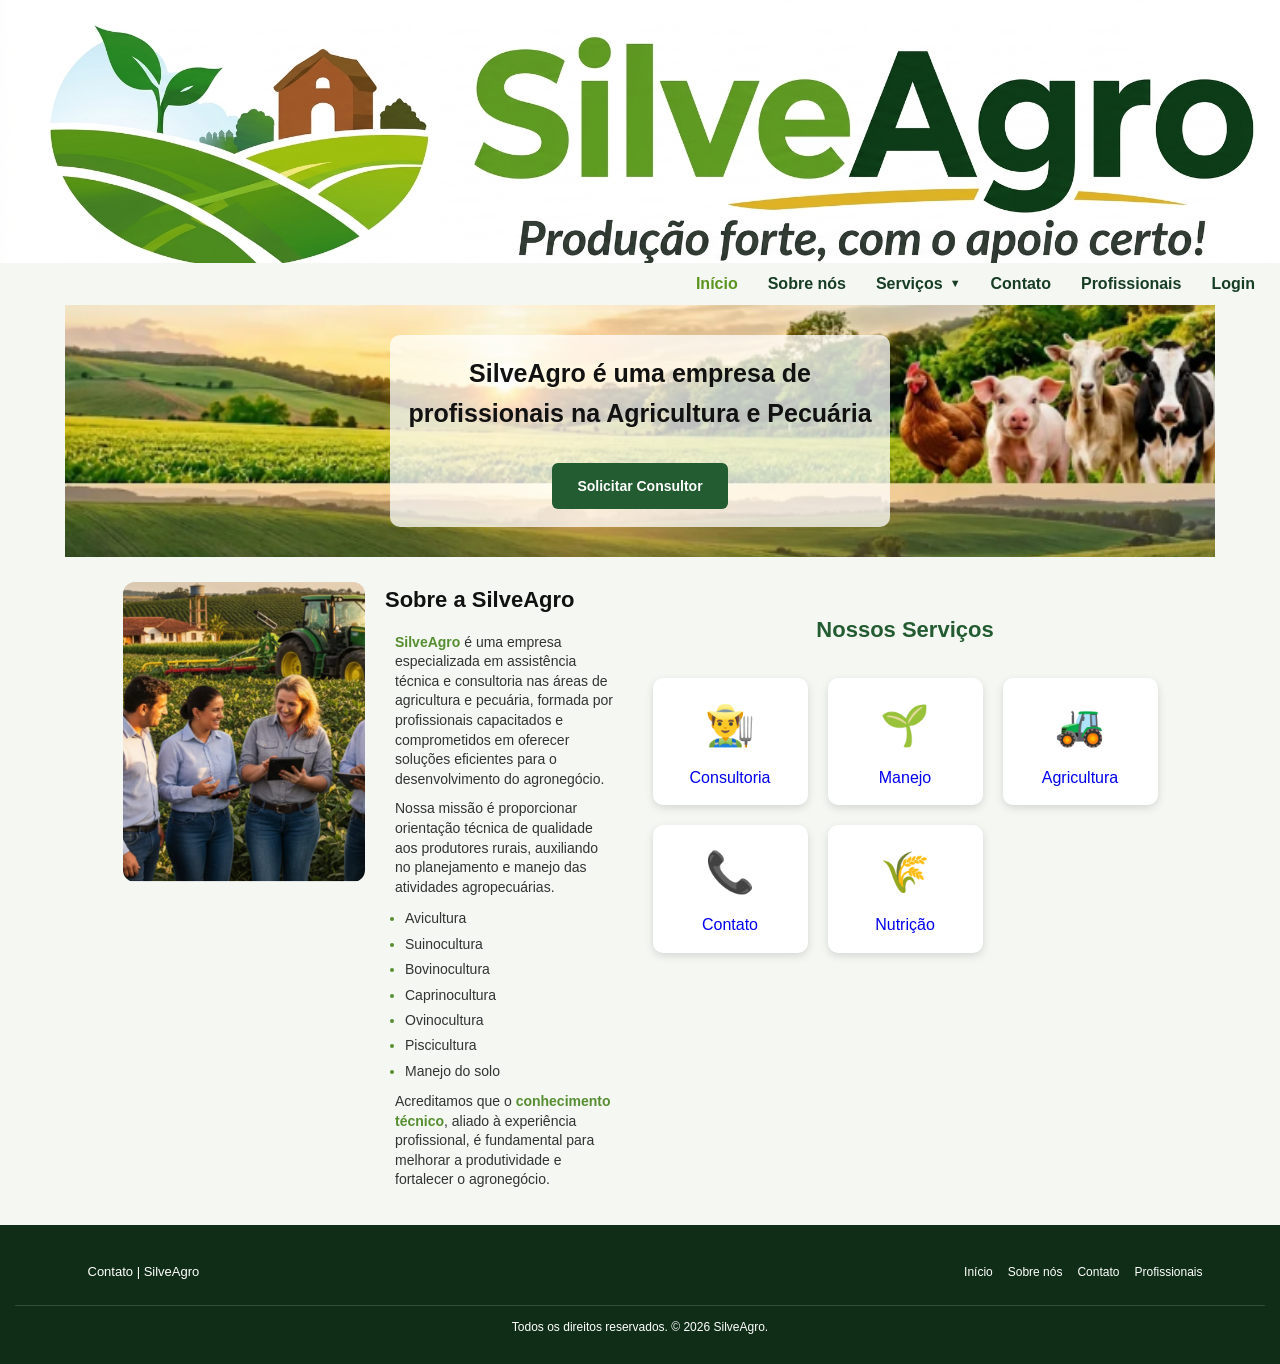
<file: manejo.html/index.html>
<!DOCTYPE html>
<html lang="pt-BR">

<head>
    <meta charset="UTF-8">

    <title>SilveAgro</title>

    <meta name="viewport" content="width=device-width, initial-scale=1.0">

    <!-- Arquivo responsável pelo visual do site -->
    <link rel="stylesheet" href="../css/style.css">
    <link rel="icon" type="image/png" href="../img/serlogo.png">
</head>

<body>

    <!-- =====================================
         CABEÇALHO: LOGO E MENU
    ====================================== -->
    <header class="cabecalho">

        <div class="container">

            <!-- Logo da empresa -->
            <div class="logo">
                <img src="../img/logo.jpg" alt="Logo da SilveAgro">
            </div>

            <!-- Menu de navegação -->
            <nav class="menu">

                <a href="index.html" class="ativo">Início</a>

                <a href="sobre.html">Sobre nós</a>

                <!-- Menu suspenso de serviços -->
                <details class="dropdown">

                    <summary>
                        Serviços
                        <span class="seta">▼</span>
                    </summary>

                    <div class="opcoes">
                        <a href="agricultura.html">Agricultura</a>
                        <a href="pecuaria.html">Pecuária</a>
                    </div>

                </details>

                <a href="contato.html">Contato</a>

                <a href="profissionais.html">Profissionais</a>
                
                <a href="login.html">Login</a>

            </nav>

        </div>

    </header>


    <!-- =====================================
         CONTEÚDO PRINCIPAL
    ====================================== -->
    <main>

        <!-- BANNER PRINCIPAL -->
        <section class="banner">

            <div class="texto-banner">

                <h1>
                    SilveAgro é uma empresa de profissionais
                    na Agricultura e Pecuária
                </h1>

                <a href="contato.html" class="botao">
                    Solicitar Consultor
                </a>

            </div>

        </section>


        <!-- APRESENTAÇÃO E SERVIÇOS -->
        <section class="conteudo">

            <!-- APRESENTAÇÃO DA EMPRESA -->
            <section class="sobre">

                
                <div class="imagem-sobre">
                    <img src="../img/equipeagro.png" alt="Equipe de profissionais da SilveAgro">
                </div>


                <div class="texto-sobre">

                    <h2>Sobre a SilveAgro</h2>

                    <p>
                        <strong>SilveAgro</strong> é uma empresa
                        especializada em assistência técnica e
                        consultoria nas áreas de agricultura e pecuária,
                        formada por profissionais capacitados e
                        comprometidos em oferecer soluções eficientes
                        para o desenvolvimento do agronegócio.
                    </p>

                    <p>
                        Nossa missão é proporcionar orientação técnica
                        de qualidade aos produtores rurais, auxiliando
                        no planejamento e manejo das atividades
                        agropecuárias.
                    </p>

                    <ul>
                        <li>Avicultura</li>
                        <li>Suinocultura</li>
                        <li>Bovinocultura</li>
                        <li>Caprinocultura</li>
                        <li>Ovinocultura</li>
                        <li>Piscicultura</li>
                        <li>Manejo do solo</li>
                    </ul>

                    <p>
                        Acreditamos que o <strong>conhecimento técnico</strong>,
                        aliado à experiência profissional, é fundamental
                        para melhorar a produtividade e fortalecer o
                        agronegócio.
                    </p>

                </div>

            </section>


            <section class="servicos">
                <h2>Nossos Serviços</h2>

                <div class="lista-servicos">

                    <article class="card-servico">
                        <span class="icone-servico">👨‍🌾</span>
                    <a href="consultoria.html">Consultoria</a>
                    </article>

                    <article class="card-servico">
                        <span class="icone-servico">🌱</span>
                        <a href="manejo.html">Manejo</a>
                    </article>

                    <article class="card-servico">
                        <span class="icone-servico">🚜</span>
                        <a href="agricultura.html">Agricultura</a>
                    </article>

                    <article class="card-servico">
                        <span class="icone-servico">📞</span>
                        <a   href="contato.html">Contato</a>
                    </article>

                    <article class="card-servico">
                        <span class="icone-servico">🌾</span>
                        <a href="nutricao.html">Nutrição</a>
                    </article>

                </div>
            </section>



            
        </section>

    </main>


    <!-- =====================================
         RODAPÉ
    ====================================== -->
    <footer class="rodape">

        <div class="rodape-conteudo">

            <p>Contato | SilveAgro</p>

            <nav class="links-rodape">
                <a href="index.html">Início</a>
                <a href="sobre.html">Sobre nós</a>
                <a href="contato.html">Contato</a>
                <a href="profissionais.html">Profissionais</a>
            </nav>

        </div>

        <p class="direitos">
            Todos os direitos reservados. © 2026 SilveAgro.
        </p>

    </footer>

</body>
</html>
</file>
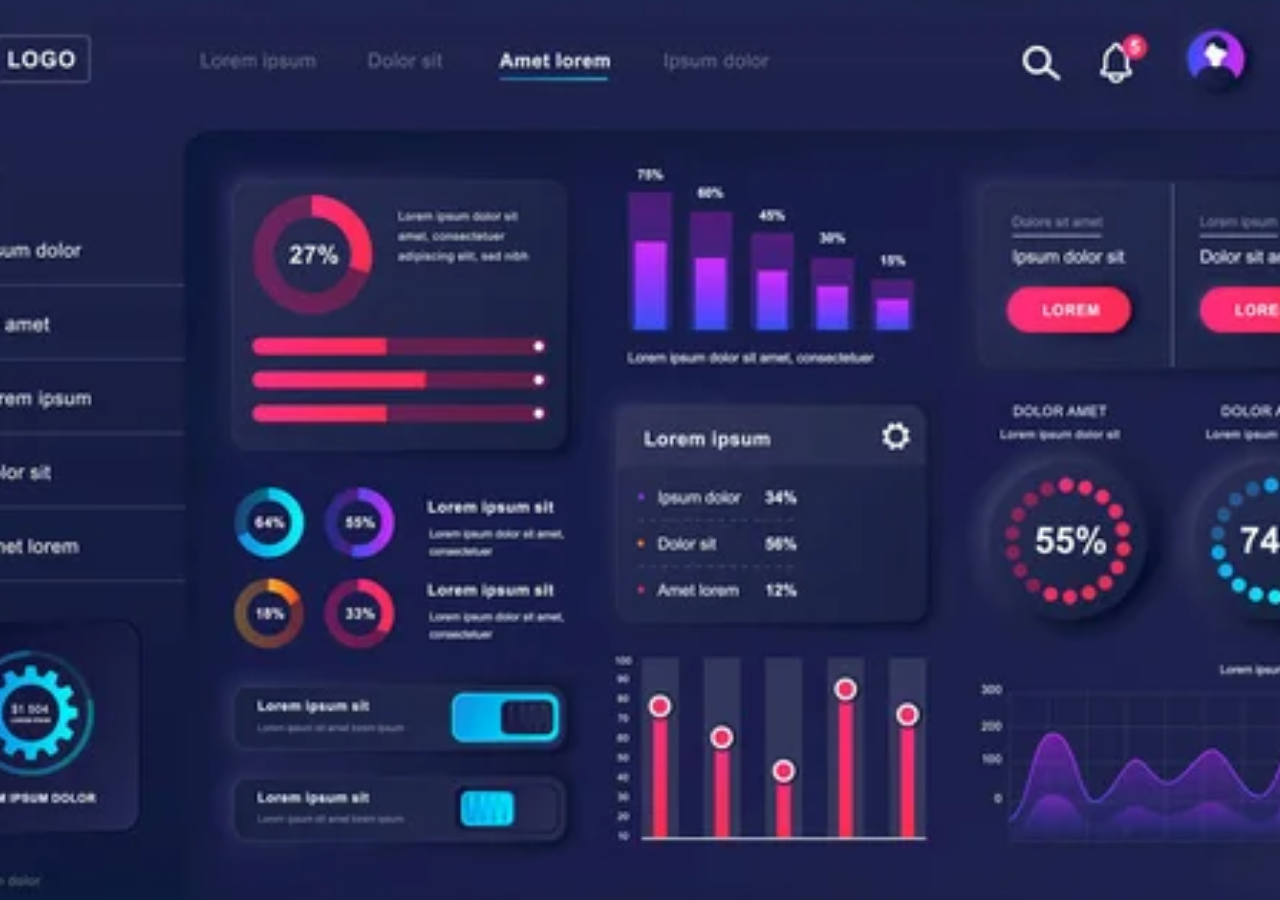
<file: manejo.html/admin.html>
<!DOCTYPE html>
<html lang="en">
<head>
    <meta charset="UTF-8">
    <meta name="viewport" content="width=device-width, initial-scale=1.0">
    <title>Document</title>
    <link rel="stylesheet" href="../css/style.css">
</head>
<body>
   <img src="../img/admin.png">
</body>
</html>
</file>
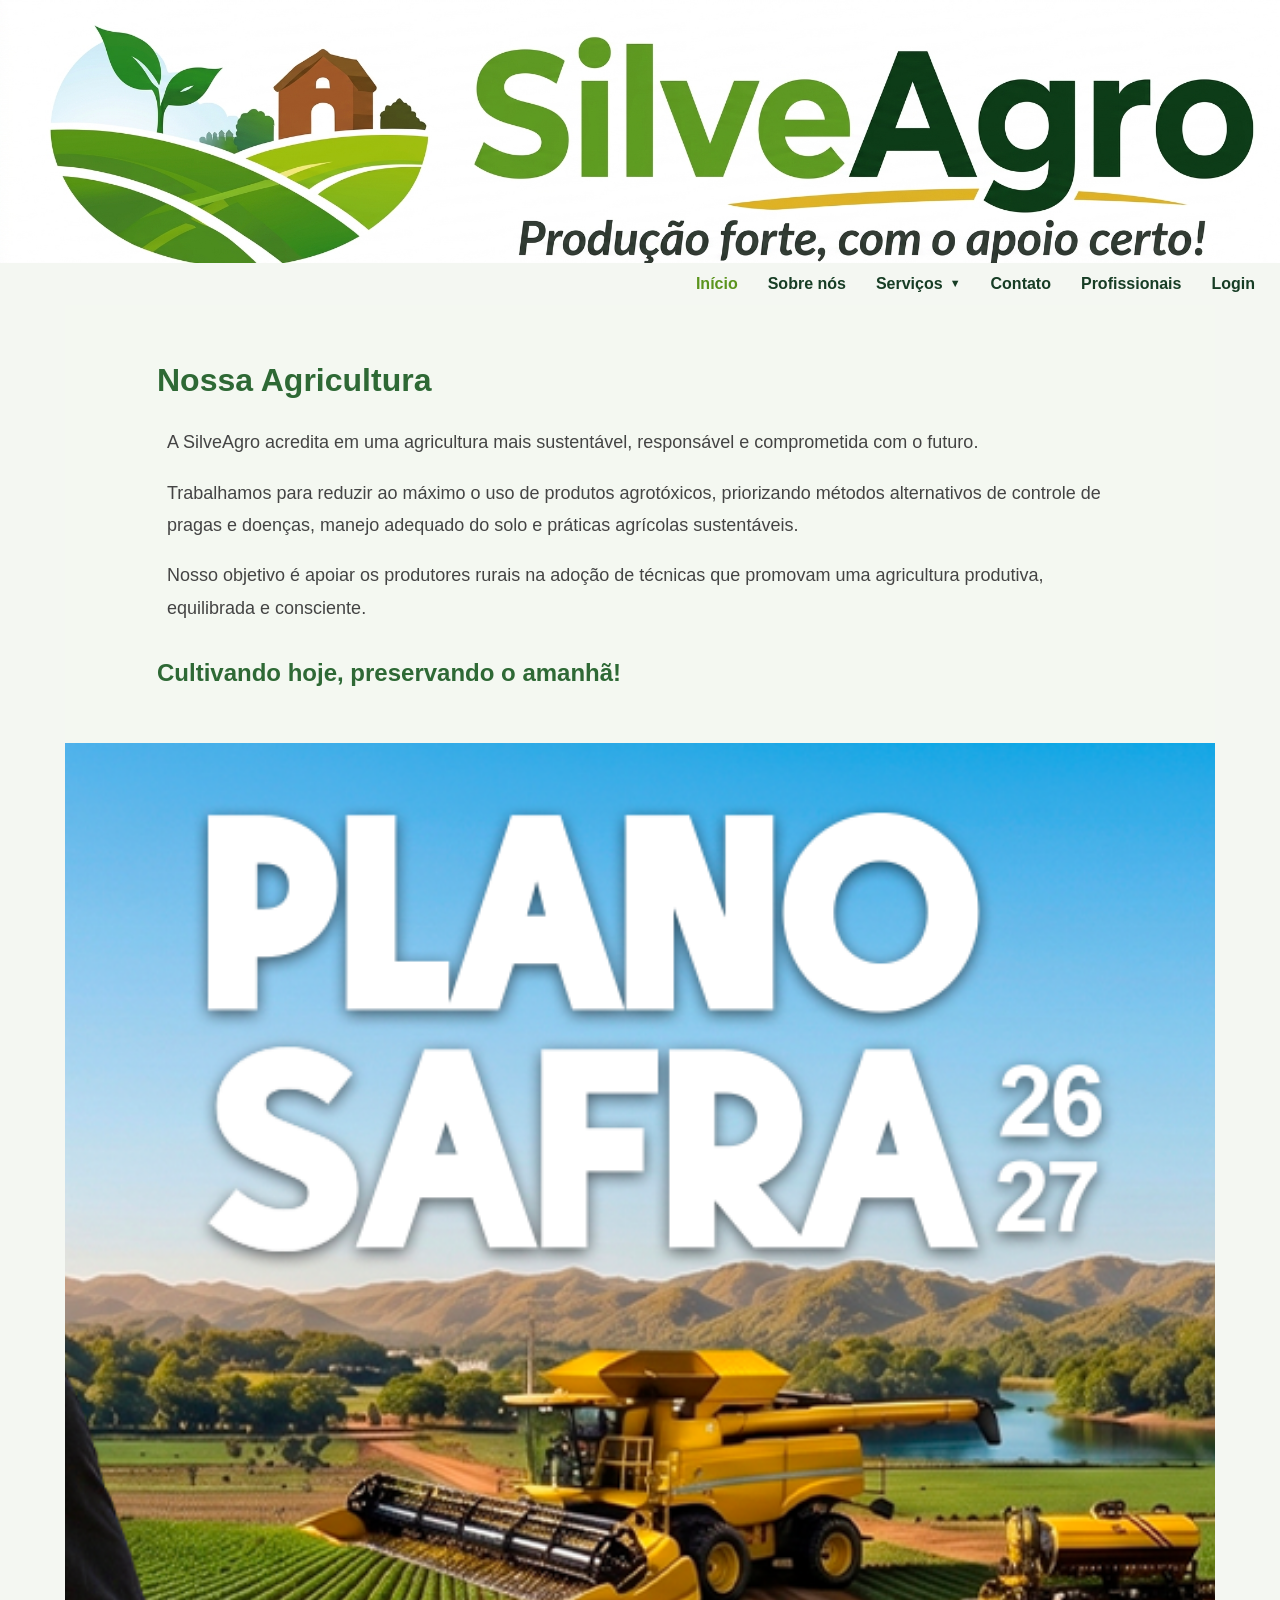
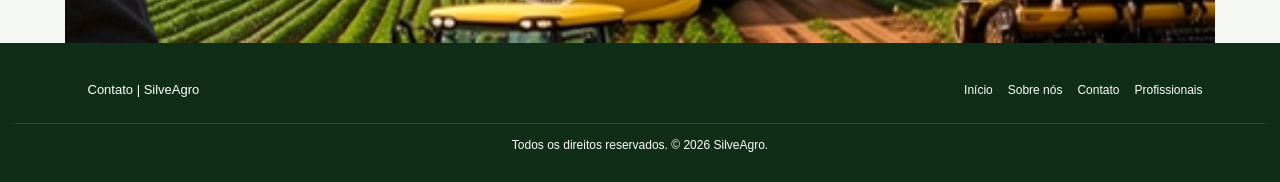
<file: manejo.html/agricultura.html>
<!DOCTYPE html>
<html lang="en">
<head>
    <meta charset="UTF-8">
    <meta name="viewport" content="width=So, initial-scale=1.0">
    <title>Agricultura</title>
    <link rel="stylesheet" href="../css/style.css">
    <link rel="icon" type="image/png" href="../img/serlogo.png">
</head>
<body>
     <!-- =====================================
         CABEÇALHO: LOGO E MENU
    ====================================== -->
    <header class="cabecalho">

        <div class="container">

            <!-- Logo da empresa -->
            <div class="logo">
                <img src="../img/logo.jpg" alt="Logo da SilveAgro">
            </div>

            <!-- Menu de navegação -->
            <nav class="menu">

                <a href="index.html" class="ativo">Início</a>

                <a href="sobre.html">Sobre nós</a>

                <!-- Menu suspenso de serviços -->
                <details class="dropdown">

                    <summary>
                        Serviços
                        <span class="seta">▼</span>
                    </summary>

                    <div class="opcoes">
                        <a href="agricultura.html">Agricultura</a>
                        <a href="pecuaria.html">Pecuária</a>
                    </div>

                </details>

                <a href="contato.html">Contato</a>

                <a href="profissionais.html">Profissionais</a>

                 <a href="login.html">Login</a>


            </nav>

        </div>

    </header>

<main>

    <section class="agricultura">

        <div class="texto-agricultura">

            <h1>Nossa Agricultura</h1>

            <p>
                A SilveAgro acredita em uma agricultura mais
                sustentável, responsável e comprometida com
                o futuro.
            </p>

            <p>
                Trabalhamos para reduzir ao máximo o uso de
                produtos agrotóxicos, priorizando métodos
                alternativos de controle de pragas e doenças,
                manejo adequado do solo e práticas agrícolas
                sustentáveis.
            </p>

            <p>
                Nosso objetivo é apoiar os produtores rurais
                na adoção de técnicas que promovam uma
                agricultura produtiva, equilibrada e
                consciente.
            </p>

            <h2>Cultivando hoje, preservando o amanhã!</h2>

        </div>

    </section>
    <section>
        <article>
            <a href="https://www.gov.br/agricultura/pt-br/assuntos/politica-agricola/plano-safra/2026-2027/">
            <img src="../img/planosafra.png" alt="imagem da safra">
            </a>
        </article>
    </section>

</main>




  <!-- =====================================
         RODAPÉ
    ====================================== -->
    <footer class="rodape">

        <div class="rodape-conteudo">

            <p>Contato | SilveAgro</p>

            <nav class="links-rodape">
                <a href="index.html">Início</a>
                <a href="sobre.html">Sobre nós</a>
                <a href="contato.html">Contato</a>
                <a href="profissionais.html">Profissionais</a>
            </nav>

        </div>

        <p class="direitos">
            Todos os direitos reservados. © 2026 SilveAgro.
        </p>

    </footer>
</body>
</html>
</file>
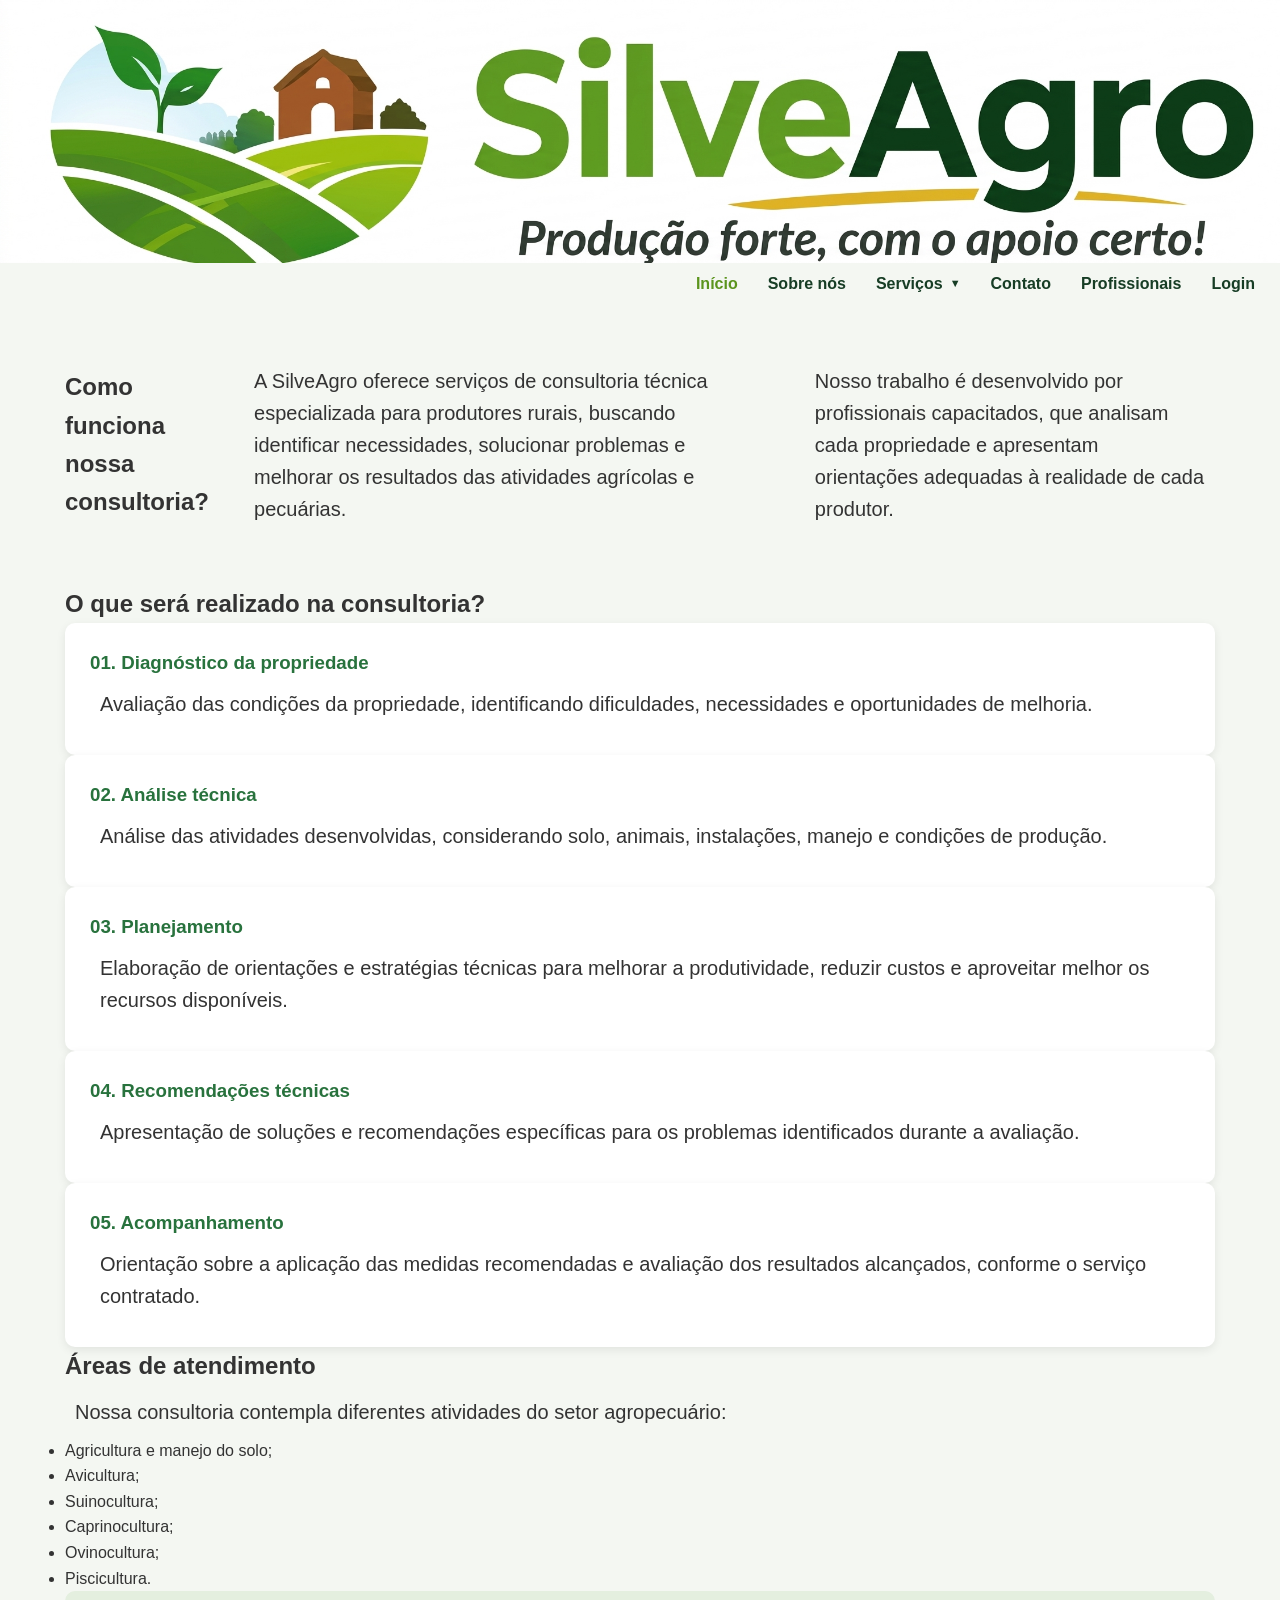
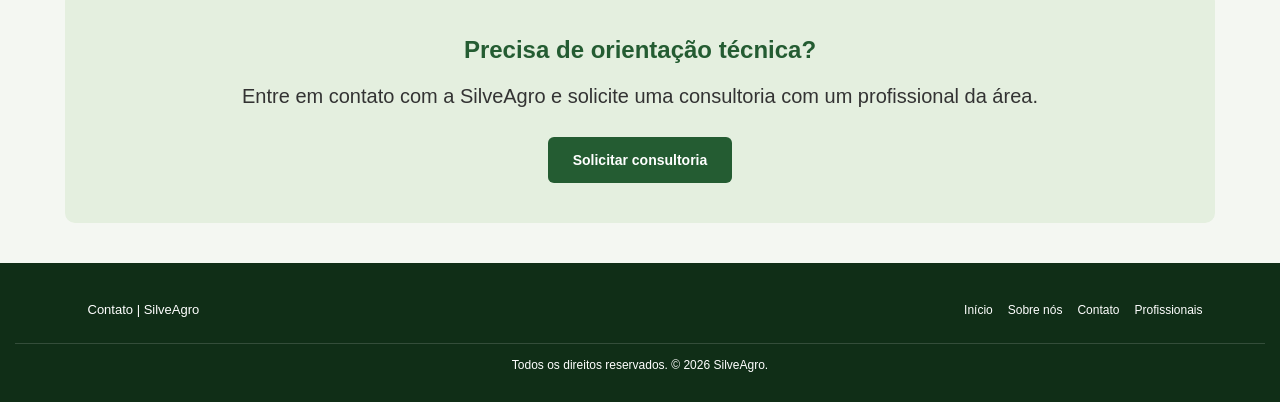
<file: manejo.html/consultoria.html>
<!DOCTYPE html>
<html lang="pt-BR">

<head>
    <meta charset="UTF-8">
    <meta name="viewport" content="width=device-width, initial-scale=1.0">

    <title>Consultoria</title>

     <link rel="stylesheet" href="../css/style.css">
     <link rel="icon" type="image/png" href="../img/serlogo.png">
</head>

<body>

   <header class="cabecalho">

        <div class="container">

            <!-- Logo da empresa -->
            <div class="logo">
                <img src="../img/logo.jpg" alt="Logo da SilveAgro">
            </div>

            <!-- Menu de navegação -->
            <nav class="menu">

                <a href="index.html" class="ativo">Início</a>

                <a href="sobre.html">Sobre nós</a>

                <!-- Menu suspenso de serviços -->
                <details class="dropdown">

                    <summary>
                        Serviços
                        <span class="seta">▼</span>
                    </summary>

                    <div class="opcoes">
                        <a href="agricultura.html">Agricultura</a>
                        <a href="pecuaria.html">Pecuária</a>
                    </div>

                </details>

                <a href="contato.html">Contato</a>

                <a href="profissionais.html">Profissionais</a>
                
                <a href="login.html">Login</a>

            </nav>

        </div>

    </header>


    <main>

        <section class="apresentacao">

            <h2>Como funciona nossa consultoria?</h2>

            <p>
                A SilveAgro oferece serviços de consultoria técnica
                especializada para produtores rurais, buscando
                identificar necessidades, solucionar problemas e
                melhorar os resultados das atividades agrícolas
                e pecuárias.
            </p>

            <p>
                Nosso trabalho é desenvolvido por profissionais
                capacitados, que analisam cada propriedade e
                apresentam orientações adequadas à realidade
                de cada produtor.
            </p>

        </section>

        <section class="etapas">

            <h2>O que será realizado na consultoria?</h2>

            <div class="lista-etapas">

                <article class="card">
                    <h3>01. Diagnóstico da propriedade</h3>
                    <p>
                        Avaliação das condições da propriedade,
                        identificando dificuldades, necessidades
                        e oportunidades de melhoria.
                    </p>
                </article>

                <article class="card">
                    <h3>02. Análise técnica</h3>
                    <p>
                        Análise das atividades desenvolvidas,
                        considerando solo, animais, instalações,
                        manejo e condições de produção.
                    </p>
                </article>

                <article class="card">
                    <h3>03. Planejamento</h3>
                    <p>
                        Elaboração de orientações e estratégias
                        técnicas para melhorar a produtividade,
                        reduzir custos e aproveitar melhor
                        os recursos disponíveis.
                    </p>
                </article>

                <article class="card">
                    <h3>04. Recomendações técnicas</h3>
                    <p>
                        Apresentação de soluções e recomendações
                        específicas para os problemas identificados
                        durante a avaliação.
                    </p>
                </article>

                <article class="card">
                    <h3>05. Acompanhamento</h3>
                    <p>
                        Orientação sobre a aplicação das medidas
                        recomendadas e avaliação dos resultados
                        alcançados, conforme o serviço contratado.
                    </p>
                </article>

            </div>

        </section>

        <section class="areas">

            <h2>Áreas de atendimento</h2>

            <p>
                Nossa consultoria contempla diferentes atividades
                do setor agropecuário:
            </p>

            <ul>
                <li>Agricultura e manejo do solo;</li>
                <li>Avicultura;</li>
                <li>Suinocultura;</li>
                <li>Caprinocultura;</li>
                <li>Ovinocultura;</li>
                <li>Piscicultura.</li>
            </ul>

        </section>

        <section class="contato">

            <h2>Precisa de orientação técnica?</h2>

            <p>
                Entre em contato com a SilveAgro e solicite
                uma consultoria com um profissional da área.
            </p>

            <a href="contato.html" class="botao">
                Solicitar consultoria
            </a>

        </section>

    </main>

   <footer class="rodape">

        <div class="rodape-conteudo">

            <p>Contato | SilveAgro</p>

            <nav class="links-rodape">
                <a href="index.html">Início</a>
                <a href="sobre.html">Sobre nós</a>
                <a href="contato.html">Contato</a>
                <a href="profissionais.html">Profissionais</a>
            </nav>

        </div>

        <p class="direitos">
            Todos os direitos reservados. © 2026 SilveAgro.
        </p>

    </footer>


</body>
</html>
</file>
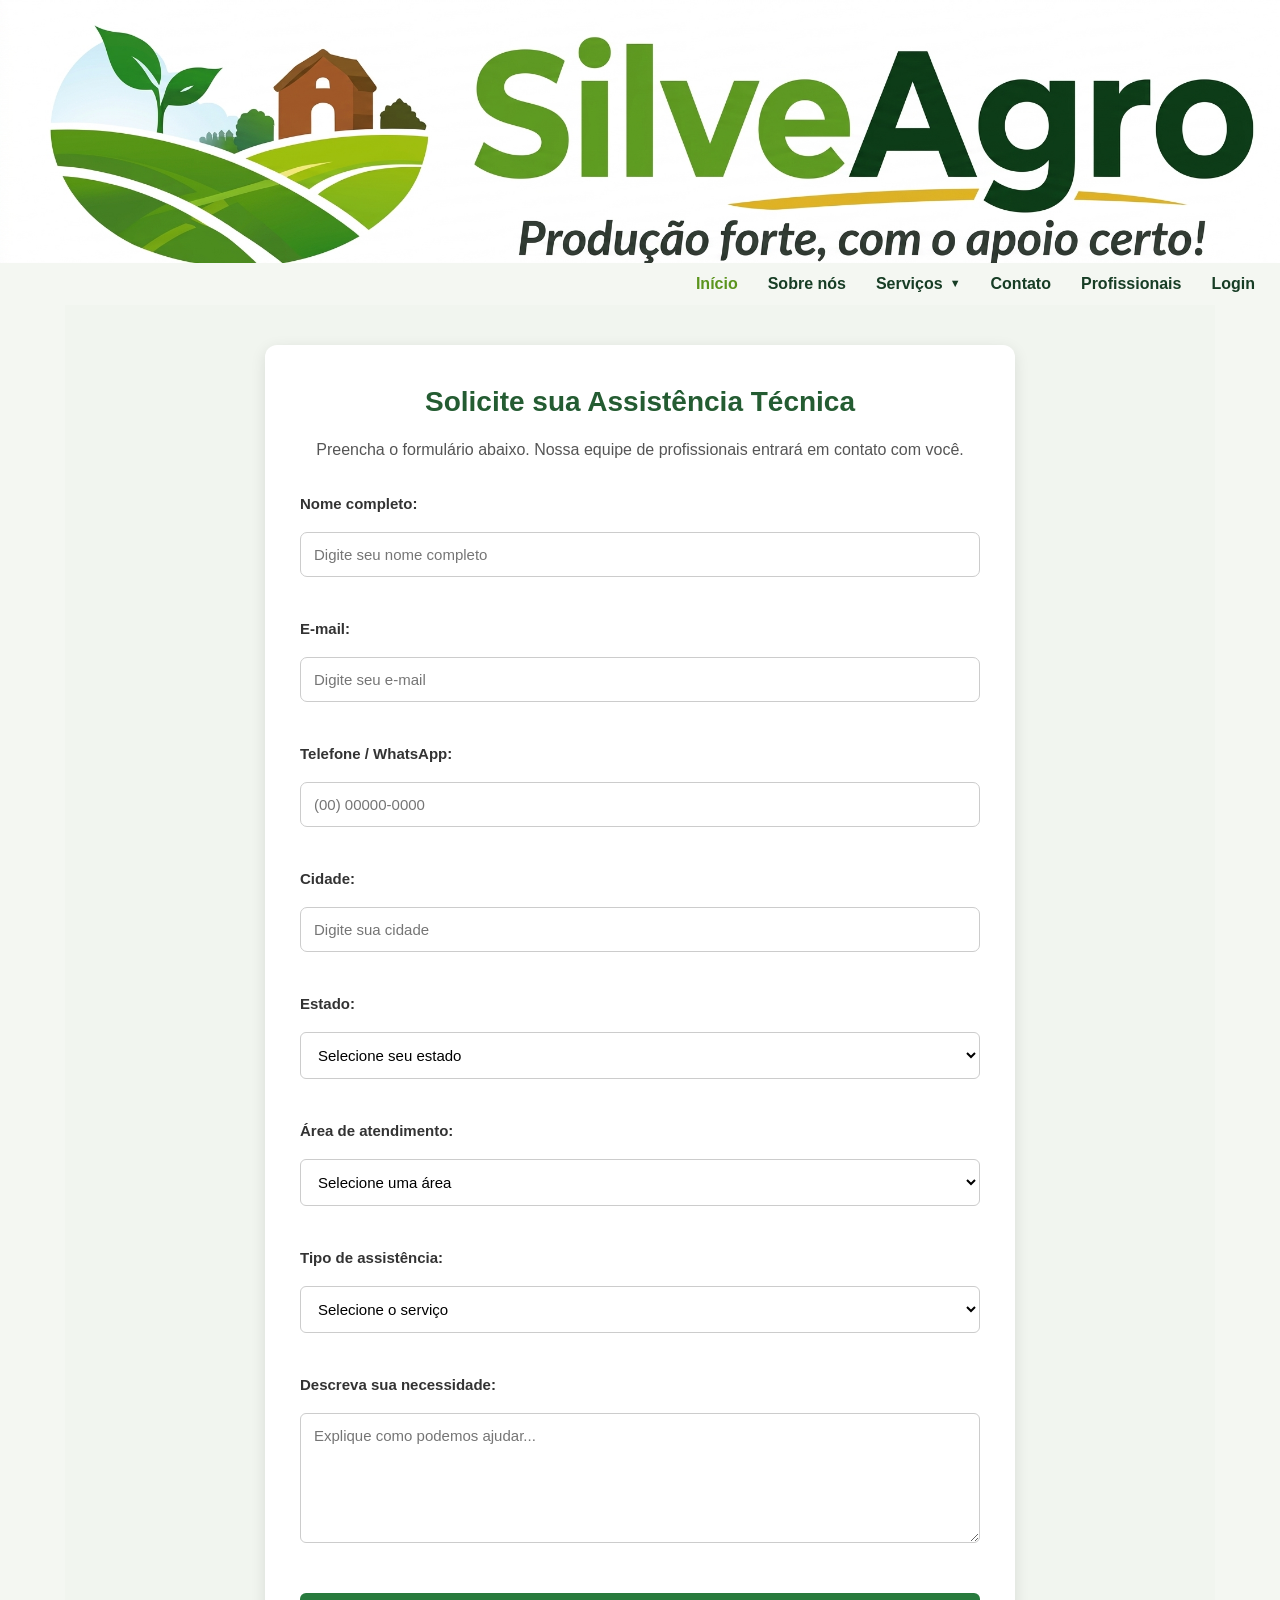
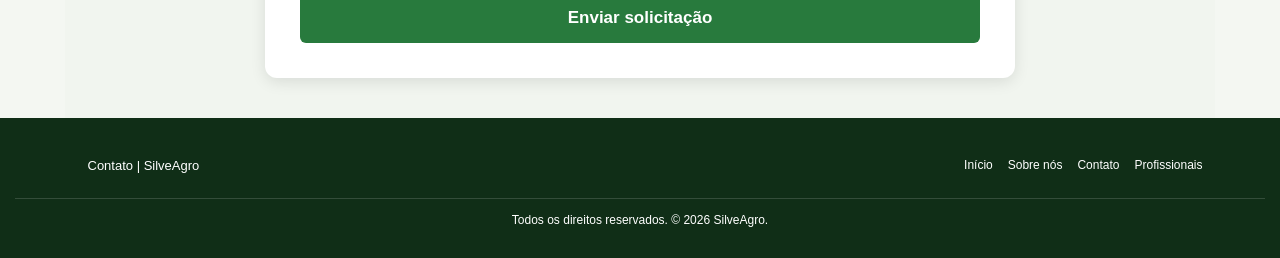
<file: manejo.html/contato.html>
<!DOCTYPE html>
<html lang="pt-BR">

<head>
    <meta charset="UTF-8">

    <meta name="viewport" content="width=device-width, initial-scale=1.0">

    <title>Contato</title>

    <!-- Arquivo CSS -->
    <link rel="stylesheet" href="../css/style.css">
    <link rel="icon" type="image/png" href="../img/serlogo.png">

</head>

<body>
    <!-- =====================================
         CABEÇALHO: LOGO E MENU
    ====================================== -->
    <header class="cabecalho">

        <div class="container">

            <!-- Logo da empresa -->
            <div class="logo">
                <img src="../img/logo.jpg" alt="Logo da SilveAgro">
            </div>

            <!-- Menu de navegação -->
            <nav class="menu">

                <a href="index.html" class="ativo">Início</a>

                <a href="sobre.html">Sobre nós</a>

                <!-- Menu suspenso de serviços -->
                <details class="dropdown">

                    <summary>
                        Serviços
                        <span class="seta">▼</span>
                    </summary>

                    <div class="opcoes">
                        <a href="agricultura.html">Agricultura</a>
                        <a href="pecuaria.html">Pecuária</a>
                    </div>

                </details>

                <a href="contato.html">Contato</a>

                <a href="profissionais.html">Profissionais</a>
                
                <a href="login.html">Login</a>

            </nav>

        </div>

    </header>



    <main class="pagina-contato">

        <section class="formulario-container">

            <header class="titulo-formulario">

                <h1>Solicite sua Assistência Técnica</h1>

                <p>
                    Preencha o formulário abaixo.
                    Nossa equipe de profissionais entrará
                    em contato com você.
                </p>

            </header>

            <form class="formulario-contato"
                  action="https://formsubmit.co/SEU_EMAIL"
                  method="POST">

                <!-- Configurações de envio -->
                <input type="hidden" name="_subject"
                       value="Nova solicitação - SilveAgro">

                <input type="hidden" name="_captcha"
                       value="false">

                <!-- Nome do cliente -->
                <div class="campo">

                    <label for="nome">Nome completo:</label>

                    <input type="text"
                           id="nome"
                           name="nome"
                           placeholder="Digite seu nome completo"
                           required>

                </div>

                <!-- E-mail -->
                <div class="campo">

                    <label for="email">E-mail:</label>

                    <input type="email"
                           id="email"
                           name="email"
                           placeholder="Digite seu e-mail"
                           required>

                </div>

                <!-- Telefone -->
                <div class="campo">

                    <label for="telefone">Telefone / WhatsApp:</label>

                    <input type="tel"
                           id="telefone"
                           name="telefone"
                           placeholder="(00) 00000-0000"
                           required>

                </div>

                <!-- Cidade -->
                <div class="campo">

                    <label for="cidade">Cidade:</label>

                    <input type="text"
                           id="cidade"
                           name="cidade"
                           placeholder="Digite sua cidade"
                           required>

                </div>

                <!-- Estado -->
                <div class="campo">

                    <label for="estado">Estado:</label>

                    <select id="estado" name="estado" required>

                        <option value="">Selecione seu estado</option>
                        <option value="PB">Paraíba</option>
                        <option value="PE">Pernambuco</option>
                        <option value="RN">Rio Grande do Norte</option>
                        <option value="CE">Ceará</option>
                        <option value="BA">Bahia</option>
                        <option value="AL">Alagoas</option>
                        <option value="SE">Sergipe</option>
                        <option value="PI">Piauí</option>
                        <option value="MA">Maranhão</option>
                        <option value="Outro">Outro</option>

                    </select>

                </div>

                <!-- Área de atendimento -->
                <div class="campo">

                    <label for="area">Área de atendimento:</label>

                    <select id="area" name="area" required>

                        <option value="">Selecione uma área</option>
                        <option value="Agricultura">Agricultura</option>
                        <option value="Pecuária">Pecuária</option>
                        <option value="Solo">Solo</option>

                    </select>

                </div>

                <!-- Tipo de assistência -->
                <div class="campo">

                    <label for="servico">Tipo de assistência:</label>

                    <select id="servico" name="servico" required>

                        <option value="">Selecione o serviço</option>
                        <option value="Avicultura">Avicultura</option>
                        <option value="Suinocultura">Suinocultura</option>
                        <option value="Bovinocultura">Bovinocultura</option>
                        <option value="Caprinocultura">Caprinocultura</option>
                        <option value="Ovinocultura">Ovinocultura</option>
                        <option value="Piscicultura">Piscicultura</option>
                        <option value="Agricultura">Agricultura</option>
                        <option value="Análise do solo">Análise do solo</option>
                        <option value="Outro">Outro</option>

                    </select>

                </div>

                <!-- Mensagem -->
                <div class="campo">

                    <label for="mensagem">
                        Descreva sua necessidade:
                    </label>

                    <textarea id="mensagem"
                              name="mensagem"
                              rows="6"
                              placeholder="Explique como podemos ajudar..."
                              required></textarea>

                </div>

                <!-- Botão -->
                <button type="submit" class="botao-enviar">

                    Enviar solicitação

                </button>

            </form>

        </section>

    </main>

     <footer class="rodape">

        <div class="rodape-conteudo">

            <p>Contato | SilveAgro</p>

            <nav class="links-rodape">
                <a href="index.html">Início</a>
                <a href="sobre.html">Sobre nós</a>
                <a href="contato.html">Contato</a>
                <a href="profissionais.html">Profissionais</a>
            </nav>

        </div>

        <p class="direitos">
            Todos os direitos reservados. © 2026 SilveAgro.
        </p>

    </footer>

</body>
</html>
</file>
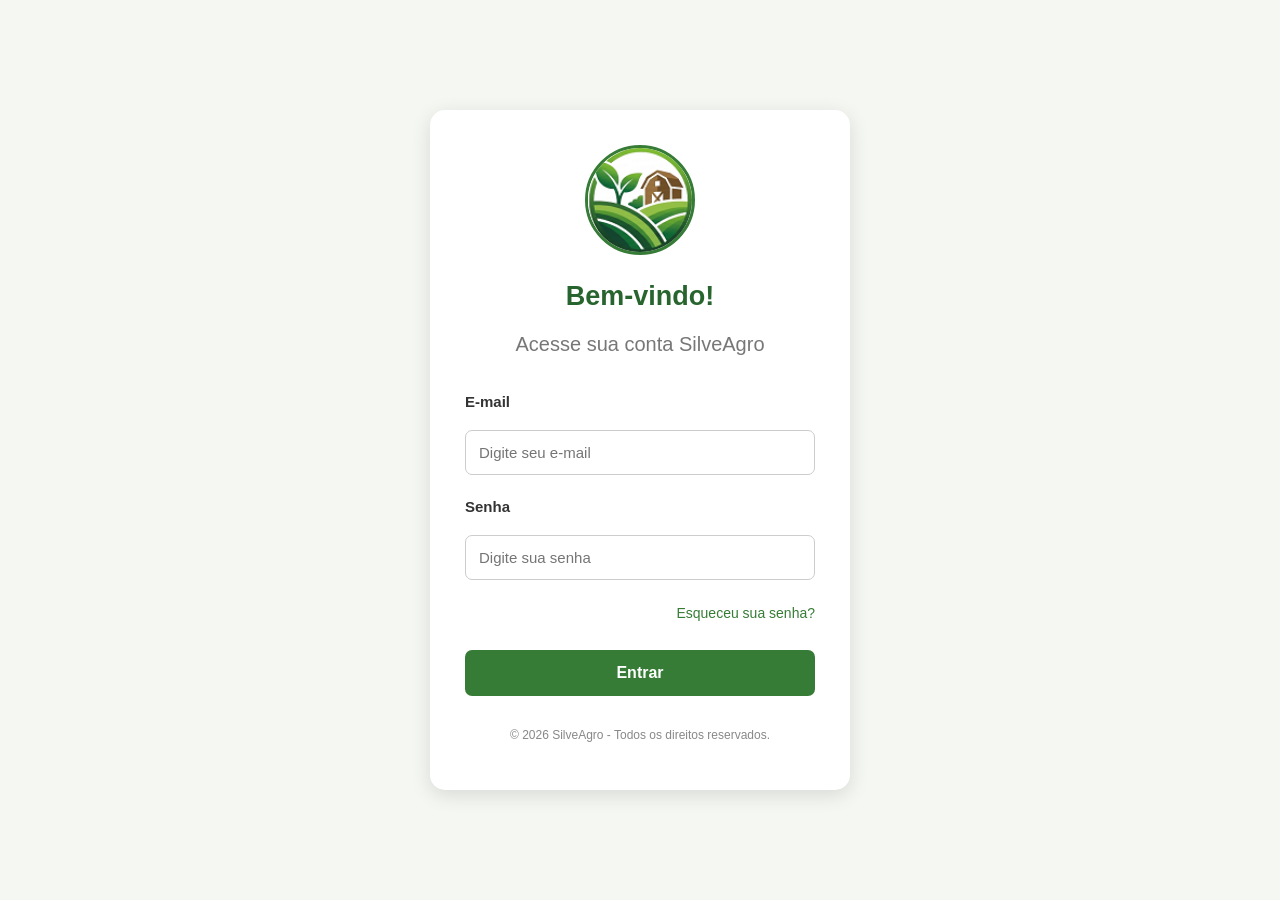
<file: manejo.html/login.html>
<!DOCTYPE html>
<html lang="pt-br">

<head>
    <meta charset="UTF-8">
    <meta name="viewport" content="width=device-width, initial-scale=1.0">

    <title>Login - SilveAgro</title>

    <!-- Arquivo CSS -->
    <link rel="stylesheet" href="../css/style.css">
    <link rel="icon" type="image/png" href="../img/serlogo.png">
</head>

<body>

    <main class="pagina-login">

        <section class="painel-login">

            <!-- Logo da empresa -->
            <div class="logo-login">
                <img src="../img/serlogo.png" alt="Logo da SilveAgro">
            </div>

            <h1>Bem-vindo!</h1>

            <p class="subtitulo">
                Acesse sua conta SilveAgro
            </p>

            <!-- Formulário de login -->



            
            <form id="form-login" action="admin.html" method="GET">

                <div class="campo">
                    <label for="email">E-mail</label>

                    <input
                        type="email"
                        id="email"
                        placeholder="Digite seu e-mail"
                        required>
                </div>

                <div class="campo">
                    <label for="senha">Senha</label>

                    <input
                        type="password"
                        id="senha"
                        placeholder="Digite sua senha"
                        required>
                </div>

                <div class="recuperar-senha">
                    <a href="recuperarsenha.html">
                        Esqueceu sua senha?
                    </a>
                </div>

                <!-- Mensagem de erro -->
                <p id="mensagem" class="mensagem" role="alert"></p>

                <button type="submit">
                    Entrar
                </button>

            </form>

            <!-- Arquivo JavaScript -->
            <script src="../js/login.js"></script>


            <p class="rodape-login">
                © 2026 SilveAgro - Todos os direitos reservados.
            </p>

        </section>

    </main>

</body>
</html>
</file>
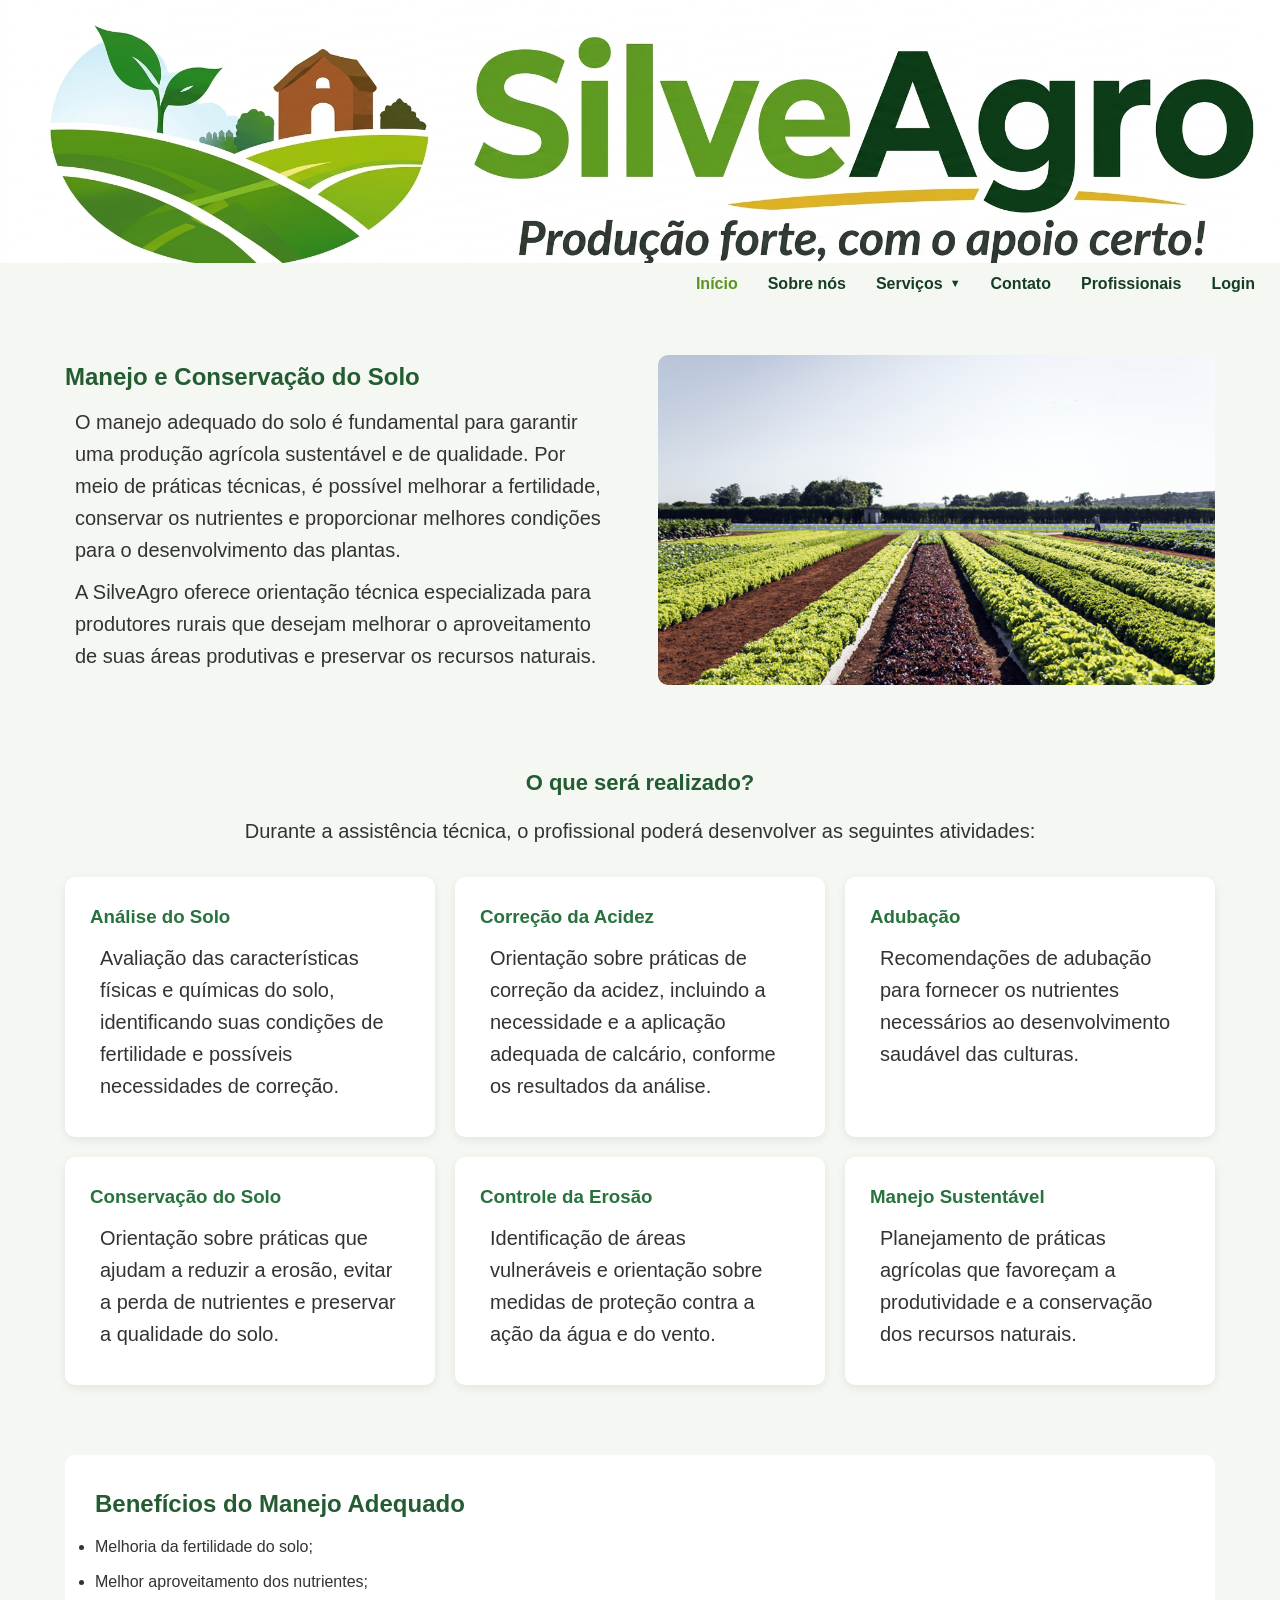
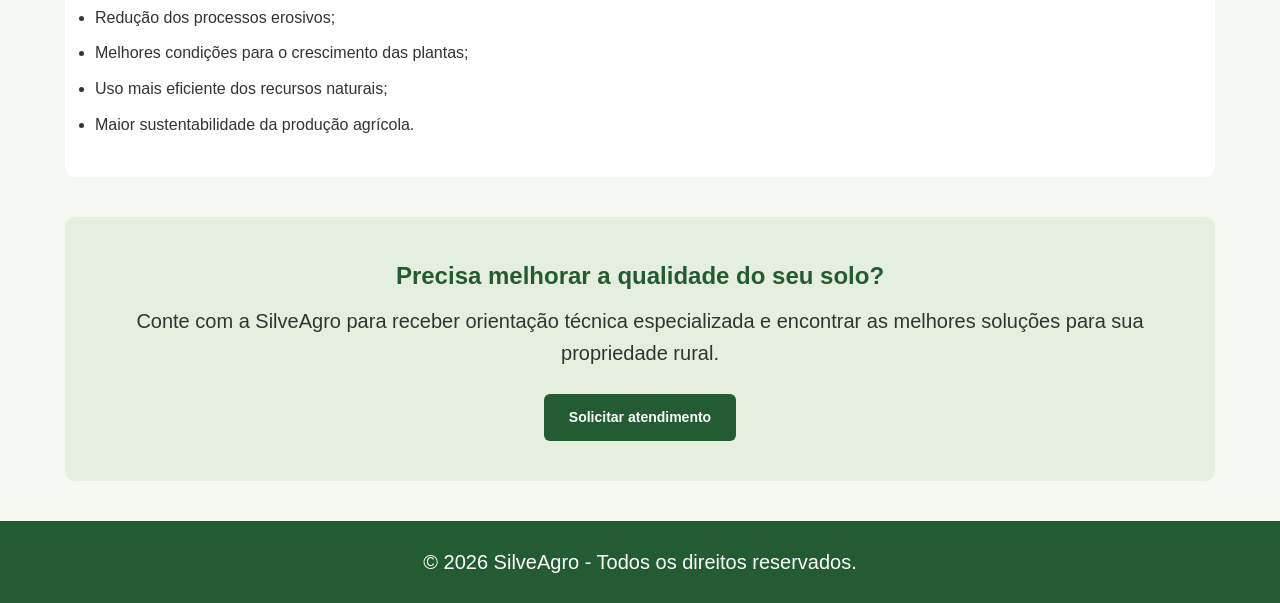
<file: manejo.html/manejo.html>
<!DOCTYPE html>
<html lang="pt-BR">

<head>
    <meta charset="UTF-8">
    <meta name="viewport" content="width=device-width, initial-scale=1.0">

    <title>Manejo</title>

    <link rel="stylesheet" href="../css/style.css">
    <link rel="icon" type="image/png" href="../img/serlogo.png">
</head>

<body>

    <header class="cabecalho">

        <div class="container">

            <!-- Logo da empresa -->
            <div class="logo">
                <img src="../img/logo.jpg" alt="Logo da SilveAgro">
            </div>

            <!-- Menu de navegação -->
            <nav class="menu">

                <a href="index.html" class="ativo">Início</a>

                <a href="sobre.html">Sobre nós</a>

                <!-- Menu suspenso de serviços -->
                <details class="dropdown">

                    <summary>
                        Serviços
                        <span class="seta">▼</span>
                    </summary>

                    <div class="opcoes">
                        <a href="agricultura.html">Agricultura</a>
                        <a href="pecuaria.html">Pecuária</a>
                    </div>

                </details>

                <a href="contato.html">Contato</a>

                <a href="profissionais.html">Profissionais</a>
                
                <a href="login.html">Login</a>

            </nav>

        </div>

    </header>

    <main>

        <!-- APRESENTAÇÃO -->

        <section class="apresentacao">

            <div class="texto-apresentacao">

                <h2>Manejo e Conservação do Solo</h2>

                <p>
                    O manejo adequado do solo é fundamental para garantir
                    uma produção agrícola sustentável e de qualidade.
                    Por meio de práticas técnicas, é possível melhorar
                    a fertilidade, conservar os nutrientes e proporcionar
                    melhores condições para o desenvolvimento das plantas.
                </p>

                <p>
                    A SilveAgro oferece orientação técnica especializada
                    para produtores rurais que desejam melhorar o
                    aproveitamento de suas áreas produtivas e preservar
                    os recursos naturais.
                </p>

            </div>

            <div class="imagem-solo">

                <img src="../img/solo.jpg"
                     alt="Profissional realizando análise do solo">

            </div>

        </section>


        <!-- SERVIÇOS -->

        <section class="servicos">

            <h2>O que será realizado?</h2>

            <p>
                Durante a assistência técnica, o profissional poderá
                desenvolver as seguintes atividades:
            </p>

            <div class="lista-servicos">

                <article class="card">

                    <h3>Análise do Solo</h3>

                    <p>
                        Avaliação das características físicas e químicas
                        do solo, identificando suas condições de
                        fertilidade e possíveis necessidades de correção.
                    </p>

                </article>


                <article class="card">

                    <h3>Correção da Acidez</h3>

                    <p>
                        Orientação sobre práticas de correção da acidez,
                        incluindo a necessidade e a aplicação adequada
                        de calcário, conforme os resultados da análise.
                    </p>

                </article>


                <article class="card">

                    <h3>Adubação</h3>

                    <p>
                        Recomendações de adubação para fornecer os
                        nutrientes necessários ao desenvolvimento
                        saudável das culturas.
                    </p>

                </article>


                <article class="card">

                    <h3>Conservação do Solo</h3>

                    <p>
                        Orientação sobre práticas que ajudam a reduzir
                        a erosão, evitar a perda de nutrientes e
                        preservar a qualidade do solo.
                    </p>

                </article>


                <article class="card">

                    <h3>Controle da Erosão</h3>

                    <p>
                        Identificação de áreas vulneráveis e orientação
                        sobre medidas de proteção contra a ação da água
                        e do vento.
                    </p>

                </article>


                <article class="card">

                    <h3>Manejo Sustentável</h3>

                    <p>
                        Planejamento de práticas agrícolas que favoreçam
                        a produtividade e a conservação dos recursos
                        naturais.
                    </p>

                </article>

            </div>

        </section>


        <!-- BENEFÍCIOS -->

        <section class="beneficios">

            <h2>Benefícios do Manejo Adequado</h2>

            <ul>

                <li>Melhoria da fertilidade do solo;</li>

                <li>Melhor aproveitamento dos nutrientes;</li>

                <li>Redução dos processos erosivos;</li>

                <li>Melhores condições para o crescimento das plantas;</li>

                <li>Uso mais eficiente dos recursos naturais;</li>

                <li>Maior sustentabilidade da produção agrícola.</li>

            </ul>

        </section>


        <!-- CONTATO -->

        <section class="contato">

            <h2>Precisa melhorar a qualidade do seu solo?</h2>

            <p>
                Conte com a SilveAgro para receber orientação
                técnica especializada e encontrar as melhores
                soluções para sua propriedade rural.
            </p>

            <a href="contato.html" class="botao">
                Solicitar atendimento
            </a>

        </section>

    </main>


    <footer>

        <p>© 2026 SilveAgro - Todos os direitos reservados.</p>

    </footer>

</body>

</html>
</file>
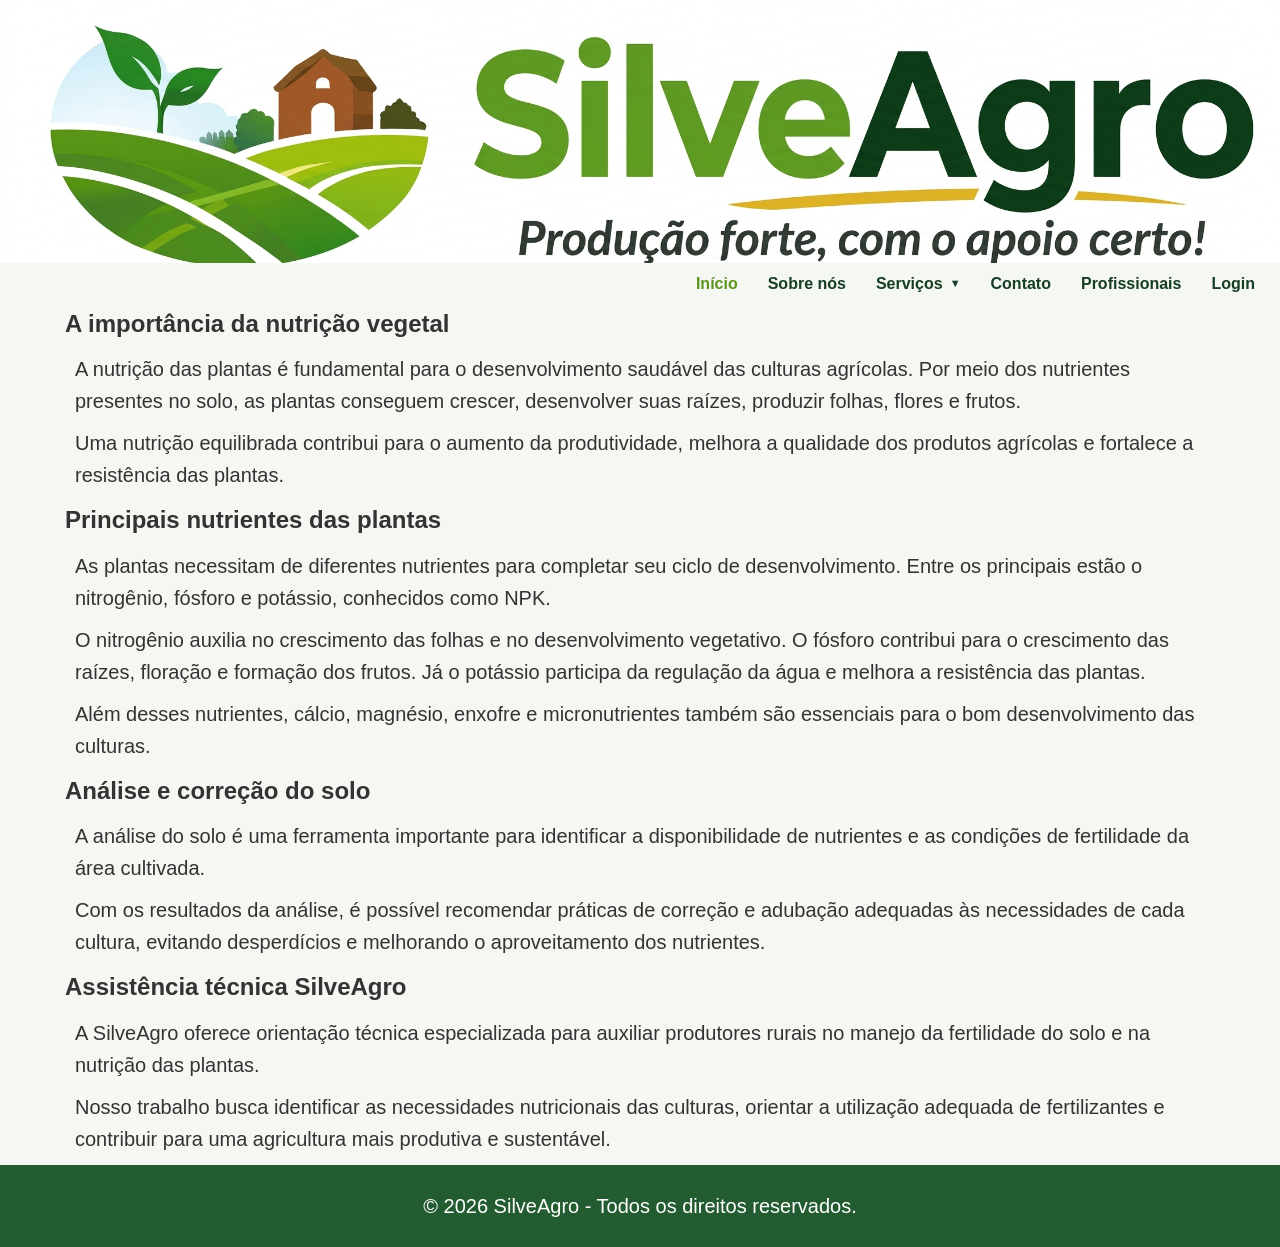
<file: manejo.html/nutricao.html>
<!DOCTYPE html>
<html lang="pt-br">

<head>
    <meta charset="UTF-8">
    <meta name="viewport" content="width=device-width, initial-scale=1.0">

    <title>Nutrição</title>

    <link rel="stylesheet" href="../css/style.css">
    <link rel="icon" type="image/png" href="../img/serlogo.png">
</head>

<body>

    <header class="cabecalho">

        <div class="container">

            <!-- Logo da empresa -->
            <div class="logo">
                <img src="../img/logo.jpg" alt="Logo da SilveAgro">
            </div>

            <!-- Menu de navegação -->
            <nav class="menu">

                <a href="index.html" class="ativo">Início</a>

                <a href="sobre.html">Sobre nós</a>

                <!-- Menu suspenso de serviços -->
                <details class="dropdown">

                    <summary>
                        Serviços
                        <span class="seta">▼</span>
                    </summary>

                    <div class="opcoes">
                        <a href="agricultura.html">Agricultura</a>
                        <a href="pecuaria.html">Pecuária</a>
                    </div>

                </details>

                <a href="contato.html">Contato</a>

                <a href="profissionais.html">Profissionais</a>
                
                <a href="login.html">Login</a>

            </nav>

        </div>

    </header>

    <main>

        <section>
            <h2>A importância da nutrição vegetal</h2>

            <p>
                A nutrição das plantas é fundamental para o desenvolvimento
                saudável das culturas agrícolas. Por meio dos nutrientes
                presentes no solo, as plantas conseguem crescer, desenvolver
                suas raízes, produzir folhas, flores e frutos.
            </p>

            <p>
                Uma nutrição equilibrada contribui para o aumento da
                produtividade, melhora a qualidade dos produtos agrícolas
                e fortalece a resistência das plantas.
            </p>
        </section>

        <section>
            <h2>Principais nutrientes das plantas</h2>

            <p>
                As plantas necessitam de diferentes nutrientes para
                completar seu ciclo de desenvolvimento. Entre os principais
                estão o nitrogênio, fósforo e potássio, conhecidos como NPK.
            </p>

            <p>
                O nitrogênio auxilia no crescimento das folhas e no
                desenvolvimento vegetativo. O fósforo contribui para o
                crescimento das raízes, floração e formação dos frutos.
                Já o potássio participa da regulação da água e melhora
                a resistência das plantas.
            </p>

            <p>
                Além desses nutrientes, cálcio, magnésio, enxofre e
                micronutrientes também são essenciais para o bom
                desenvolvimento das culturas.
            </p>
        </section>

        <section>
            <h2>Análise e correção do solo</h2>

            <p>
                A análise do solo é uma ferramenta importante para
                identificar a disponibilidade de nutrientes e as
                condições de fertilidade da área cultivada.
            </p>

            <p>
                Com os resultados da análise, é possível recomendar
                práticas de correção e adubação adequadas às necessidades
                de cada cultura, evitando desperdícios e melhorando
                o aproveitamento dos nutrientes.
            </p>
        </section>

        <section>
            <h2>Assistência técnica SilveAgro</h2>

            <p>
                A SilveAgro oferece orientação técnica especializada
                para auxiliar produtores rurais no manejo da fertilidade
                do solo e na nutrição das plantas.
            </p>

            <p>
                Nosso trabalho busca identificar as necessidades
                nutricionais das culturas, orientar a utilização
                adequada de fertilizantes e contribuir para uma
                agricultura mais produtiva e sustentável.
            </p>
        </section>

    </main>

    <footer>
        <p>&copy; 2026 SilveAgro - Todos os direitos reservados.</p>
    </footer>

</body>
</html>
</file>
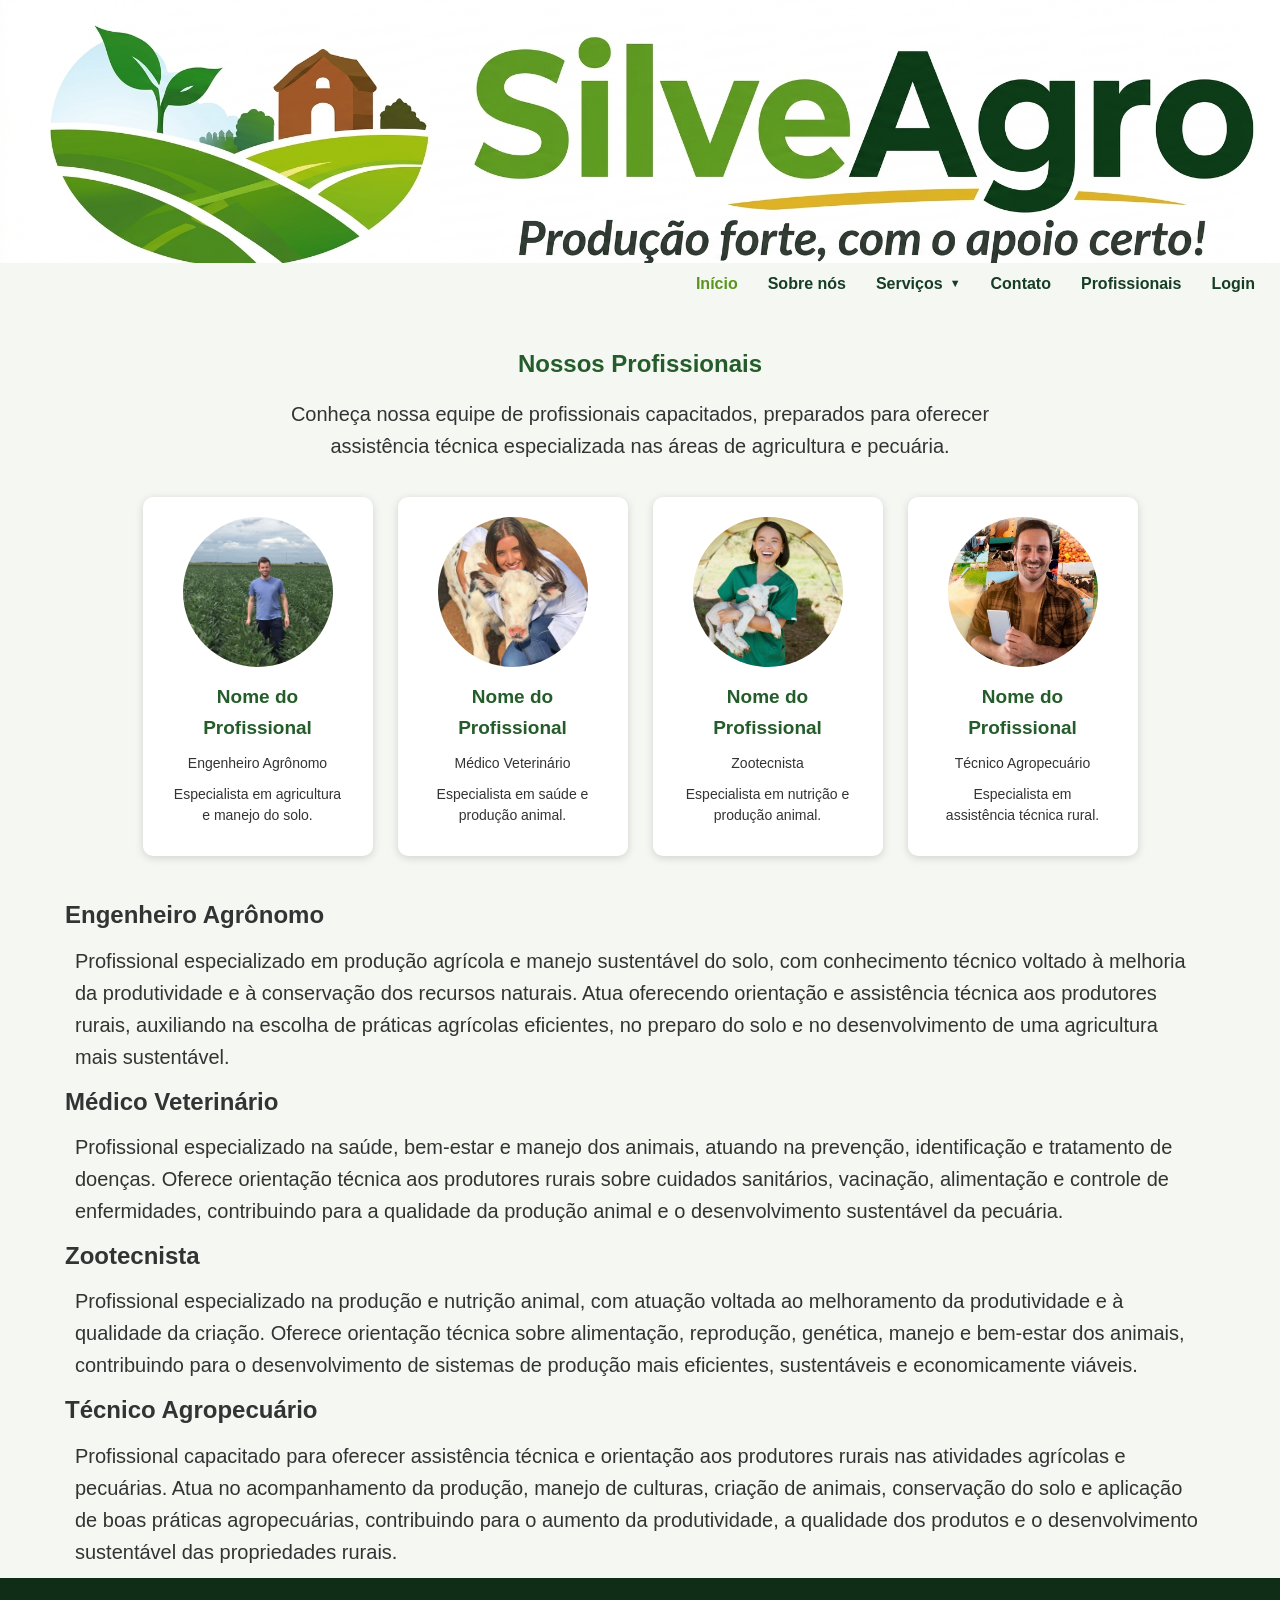
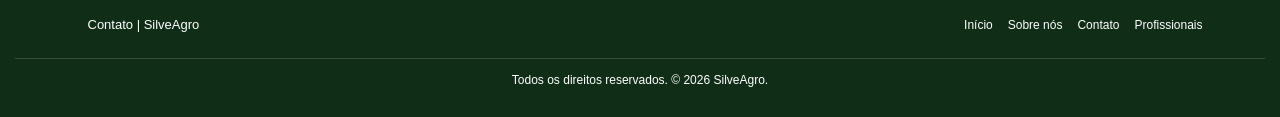
<file: manejo.html/profissionais.html>
<!DOCTYPE html>
<html lang="pt-BR">

<head>
    <meta charset="UTF-8">

    <title>SilveAgro</title>

    <meta name="viewport" content="width=device-width, initial-scale=1.0">

    <!-- Arquivo responsável pelo visual do site -->
    <link rel="stylesheet" href="../css/style.css">
    <link rel="icon" type="image/png" href="../img/serlogo.png">
</head>

<body>

    <!-- =====================================
         CABEÇALHO: LOGO E MENU
    ====================================== -->
    <header class="cabecalho">

        <div class="container">

            <!-- Logo da empresa -->
            <div class="logo">
                <img src="../img/logo.jpg" alt="Logo da SilveAgro">
            </div>

            <!-- Menu de navegação -->
            <nav class="menu">

                <a href="index.html" class="ativo">Início</a>

                <a href="sobre.html">Sobre nós</a>

                <!-- Menu suspenso de serviços -->
                <details class="dropdown">

                    <summary>
                        Serviços
                        <span class="seta">▼</span>
                    </summary>

                    <div class="opcoes">
                        <a href="agricultura.html">Agricultura</a>
                        <a href="pecuaria.html">Pecuária</a>
                    </div>

                </details>

                <a href="contato.html">Contato</a>

                <a href="profissionais.html">Profissionais</a>
                
                <a href="login.html">Login</a>

            </nav>

        </div>

    </header>


<main>

    <section class="secao-profissionais">

        <h1>Nossos Profissionais</h1>

        <p class="texto-profissionais">
            Conheça nossa equipe de profissionais capacitados,
            preparados para oferecer assistência técnica
            especializada nas áreas de agricultura e pecuária.
        </p>

        <div class="container-profissionais">

            <!-- PROFISSIONAL 1 -->
            <article class="card-profissional">

                <div class="foto-profissional">
                    <!-- Coloque aqui a foto do profissional -->
                    <img src="../img/agronomo.jpg"
                         alt="Foto do profissional">
                </div>

                <h2>Nome do Profissional</h2>

                <p>Engenheiro Agrônomo</p>

                <p>
                    Especialista em agricultura e manejo do solo.
                </p>

            </article>


            <!-- PROFISSIONAL 2 -->
            <article class="card-profissional">

                <div class="foto-profissional">
                     <img src="../img/veterinaria.jpg" alt="Foto da profissional"
                         alt="Foto do profissional">
                </div>

                <h2>Nome do Profissional</h2>

                <p>Médico Veterinário</p>

                <p>
                    Especialista em saúde e produção animal.
                </p>

            </article>


            <!-- PROFISSIONAL 3 -->
            <article class="card-profissional">

                <div class="foto-profissional">
                    <img src="../img/zootecnista.jpg"
                         alt="Foto do profissional">
                </div>

                <h2>Nome do Profissional</h2>

                <p>Zootecnista</p>

                <p>
                    Especialista em nutrição e produção animal.
                </p>

            </article>


            <!-- PROFISSIONAL 4 -->
            <article class="card-profissional">

                <div class="foto-profissional">
                    <img src="../img/tecnicoagropecuaria.jpg"
                         alt="Foto do profissional">
                </div>

                <h2>Nome do Profissional</h2>

                <p>Técnico Agropecuário</p>

                <p>
                    Especialista em assistência técnica rural.
                </p>

            </article>

        </div>

    </section>

    <section>
        <article>
            <h2 class="profisional">Engenheiro Agrônomo</h2>
            <p> 
                Profissional especializado em produção agrícola e manejo sustentável do solo, com conhecimento técnico voltado à melhoria da produtividade e à conservação dos recursos naturais. Atua oferecendo orientação e assistência técnica aos produtores rurais, auxiliando na escolha de práticas agrícolas eficientes, no preparo do solo e no desenvolvimento de uma agricultura mais sustentável.
            </p>
        </article>

        <article>
            <h2 class="profisional">Médico Veterinário</h2>
            <p> 
                Profissional especializado na saúde, bem-estar e manejo dos animais, atuando na prevenção, identificação e tratamento de doenças. Oferece orientação técnica aos produtores rurais sobre cuidados sanitários, vacinação, alimentação e controle de enfermidades, contribuindo para a qualidade da produção animal e o desenvolvimento sustentável da pecuária.
               
            </p>
        </article>

        <article>
            <h2 class="profisional">Zootecnista</h2>
            <p>
                Profissional especializado na produção e nutrição animal, com atuação voltada ao melhoramento da produtividade e à qualidade da criação. Oferece orientação técnica sobre alimentação, reprodução, genética, manejo e bem-estar dos animais, contribuindo para o desenvolvimento de sistemas de produção mais eficientes, sustentáveis e economicamente viáveis.

            </p>
        </article>

        <article>
            <h2 class="profisional">Técnico Agropecuário</h2>
            <p>
                Profissional capacitado para oferecer assistência técnica e orientação aos produtores rurais nas atividades agrícolas e pecuárias. Atua no acompanhamento da produção, manejo de culturas, criação de animais, conservação do solo e aplicação de boas práticas agropecuárias, contribuindo para o aumento da produtividade, a qualidade dos produtos e o desenvolvimento sustentável das propriedades rurais.
                
            </p>
        </article>


    </section>

</main>

<!-- =====================================
         RODAPÉ
    ====================================== -->
    <footer class="rodape">

        <div class="rodape-conteudo">

            <p>Contato | SilveAgro</p>

            <nav class="links-rodape">
                <a href="index.html">Início</a>
                <a href="sobre.html">Sobre nós</a>
                <a href="contato.html">Contato</a>
                <a href="profissionais.html">Profissionais</a>
            </nav>

        </div>

        <p class="direitos">
            Todos os direitos reservados. © 2026 SilveAgro.
        </p>

    </footer>
</body>
</html>
</file>
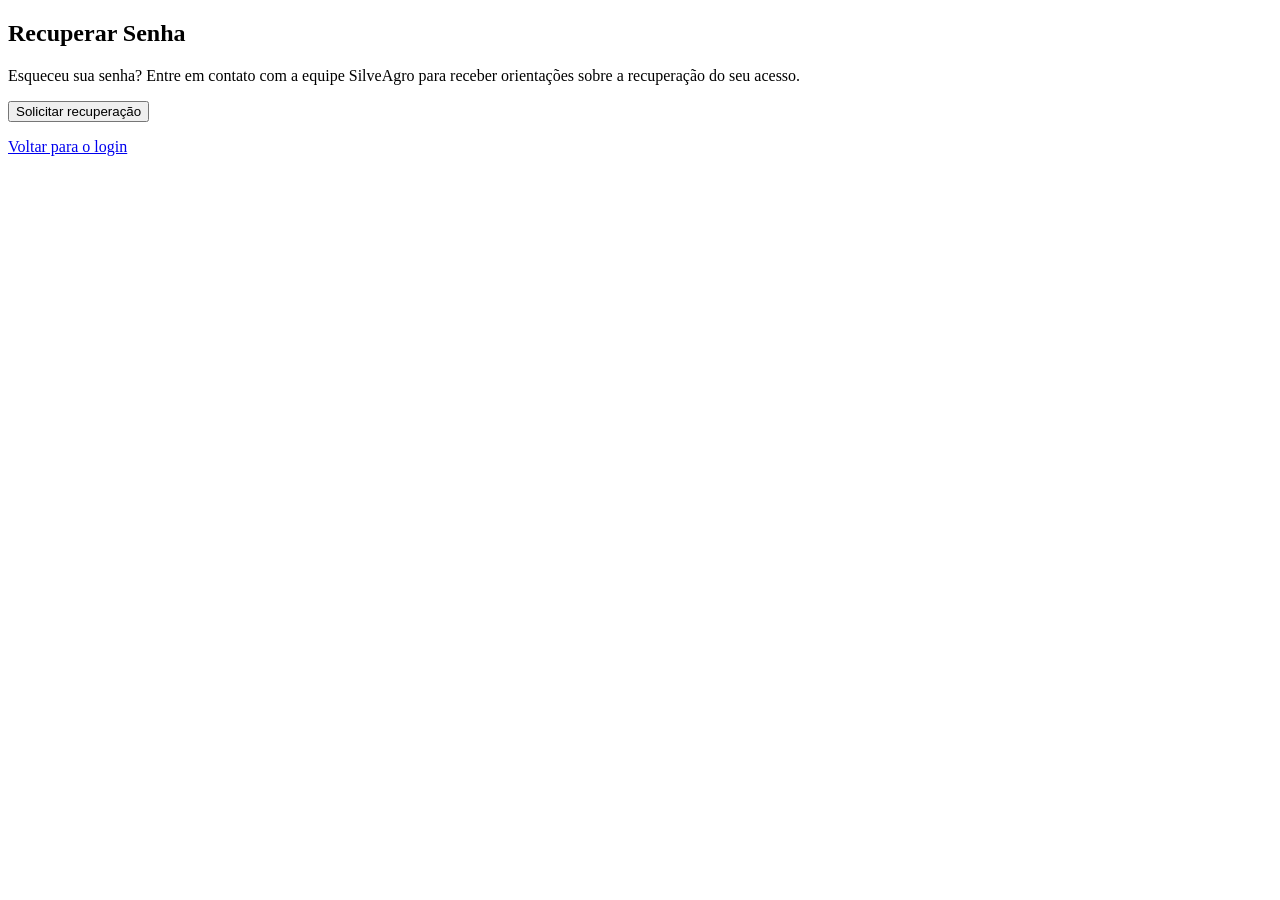
<file: manejo.html/recuperarsenha.html>
<!DOCTYPE html>
<html lang="pt-br">

<head>
    <meta charset="UTF-8">
    <meta name="viewport" content="width=device-width, initial-scale=1.0">
    <link rel="icon" type="image/png" href="../img/serlogo.png">

    <title>Recuperar Senha - SilveAgro</title>

</head>

<body>

    <main>

        <h2>Recuperar Senha</h2>

        <p>
            Esqueceu sua senha?
            Entre em contato com a equipe SilveAgro
            para receber orientações sobre a recuperação
            do seu acesso.
        </p>

        <button id="recuperarsenha">
            Solicitar recuperação
        </button>

        <p>
            <a href="login.html">Voltar para o login</a>
        </p>

    </main>

    <script src="../js/login.js"></script>

</body>

</html>
</file>
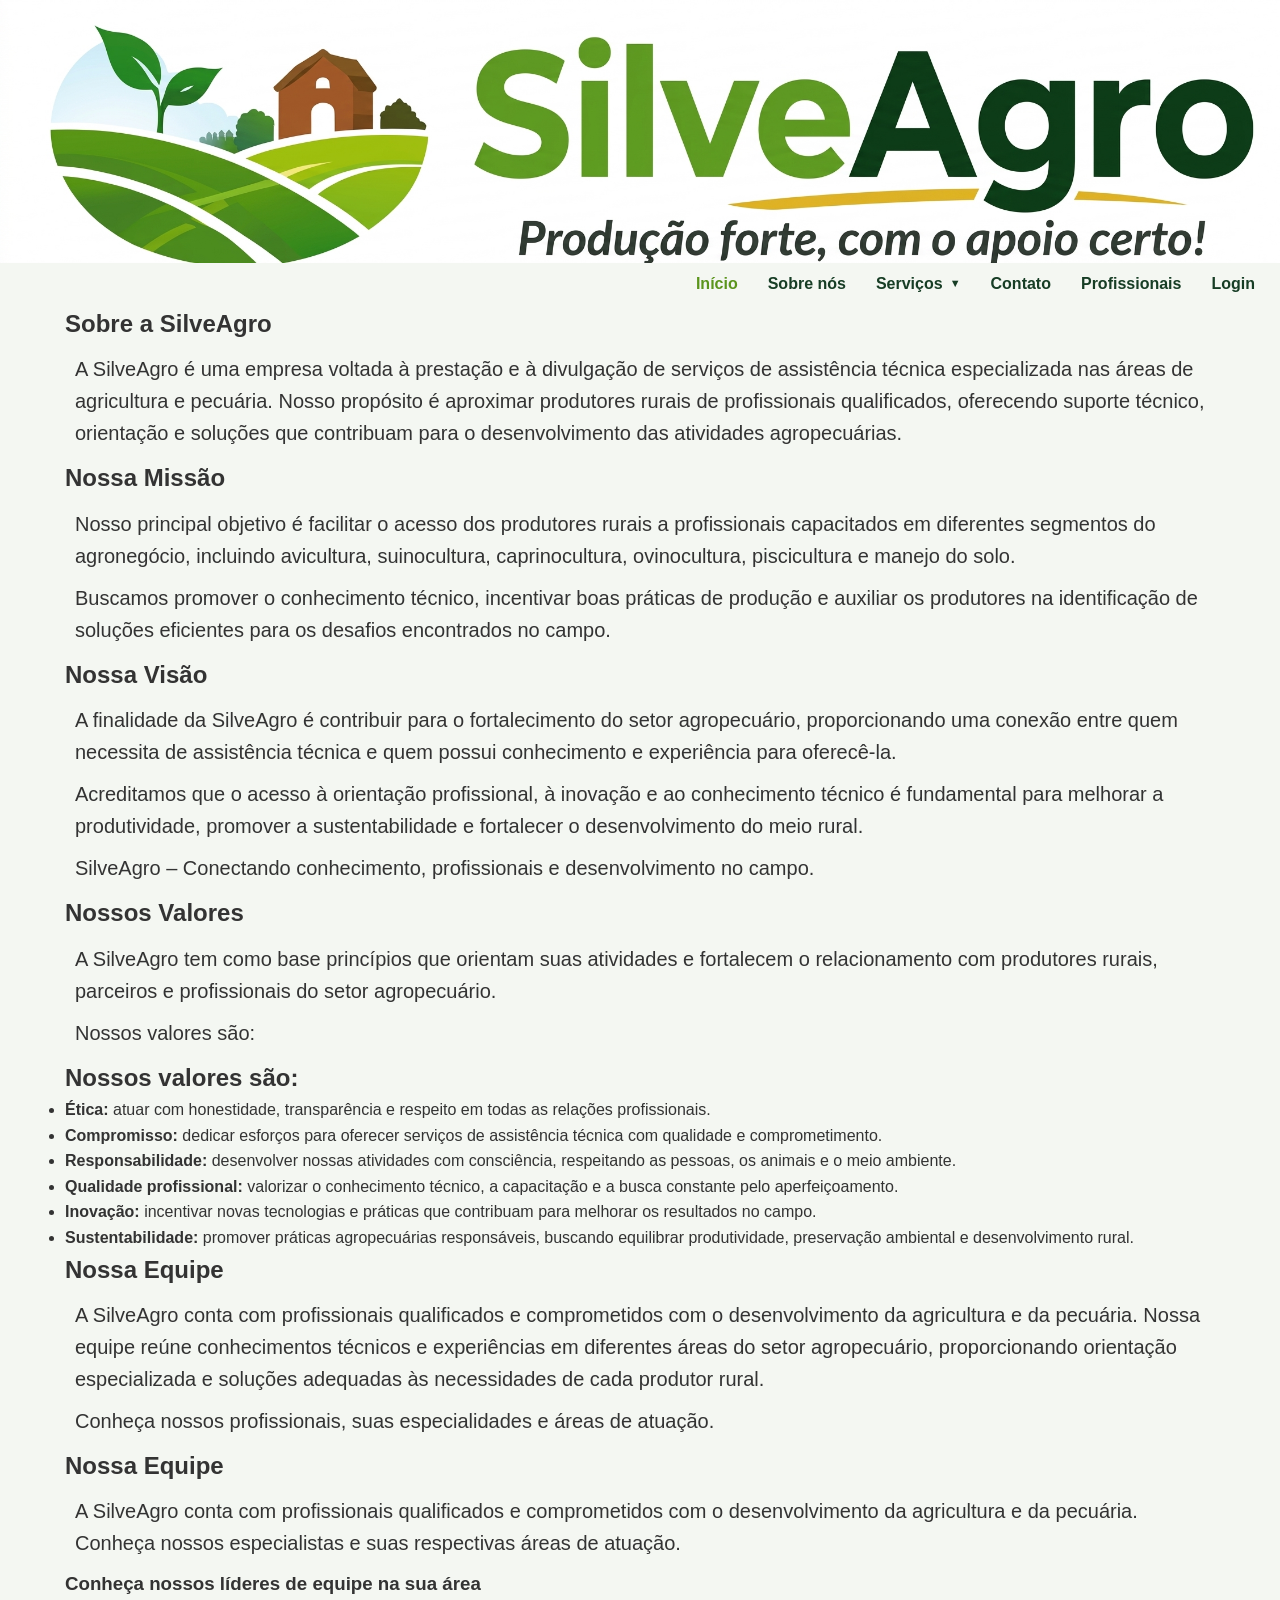
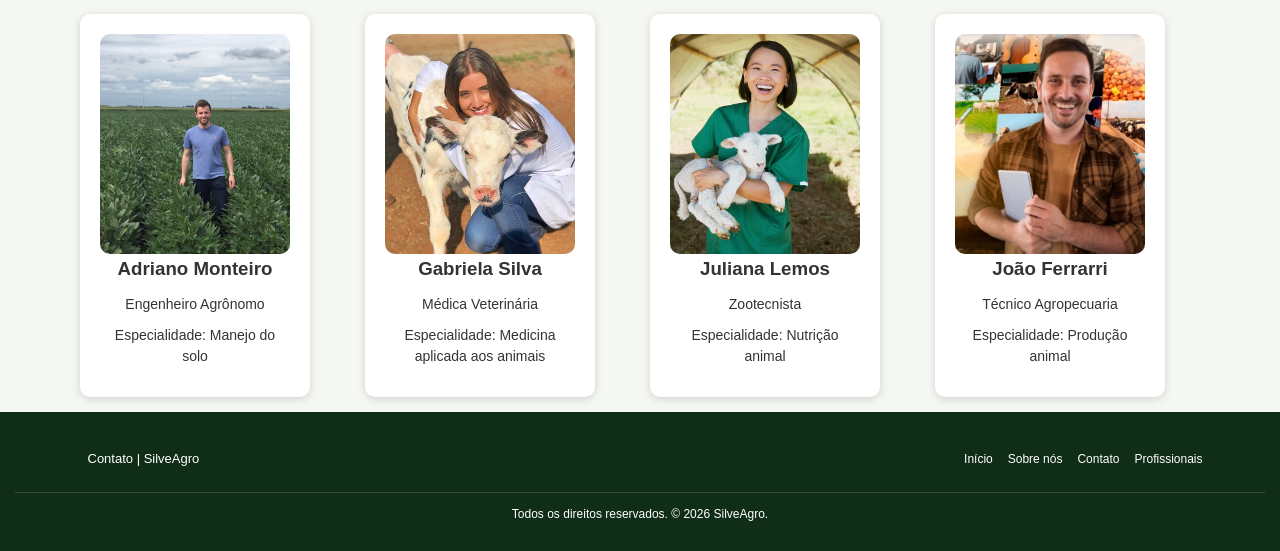
<file: manejo.html/sobre.html>
<!DOCTYPE html>
<html lang="en">
<head>
    <meta charset="UTF-8">
    <meta name="viewport" content="width=device-width, initial-scale=1.0">
    <title>Sobre Nós</title>
    <link rel="stylesheet" href="../css/style.css">
    <link rel="icon" type="image/png" href="../img/serlogo.png">
</head>
<body>
    <header class="cabecalho">

        <div class="container">

            <!-- Logo da empresa -->
            <div class="logo">
                <img src="../img/logo.jpg" alt="Logo da SilveAgro">
            </div>

            <!-- Menu de navegação -->
            <nav class="menu">

                <a href="index.html" class="ativo">Início</a>

                <a href="sobre.html">Sobre nós</a>

                <!-- Menu suspenso de serviços -->
                <details class="dropdown">

                    <summary>
                        Serviços
                        <span class="seta">▼</span>
                    </summary>

                    <div class="opcoes">
                        <a href="agricultura.html">Agricultura</a>
                        <a href="pecuaria.html">Pecuária</a>
                    </div>

                </details>

                <a href="contato.html">Contato</a>

                <a href="profissionais.html">Profissionais</a>

                 <a href="login.html">Login</a>


            </nav>

        </div>

    </header>
     <!-- CONTEÚDO PRINCIPAL -->
    <main>

        <!-- APRESENTAÇÃO DA EMPRESA -->
        <section class="sobre-empresa">

            <h1>Sobre a SilveAgro</h1>

            <p>
                A SilveAgro é uma empresa voltada à prestação e à divulgação de serviços de assistência
                 técnica especializada nas áreas de agricultura e pecuária. Nosso propósito é aproximar
                  produtores rurais de profissionais qualificados, oferecendo suporte técnico, orientação
                   e soluções que contribuam para o desenvolvimento das atividades agropecuárias.
            </p>

        </section>


        <!-- MISSÃO -->
        <section class="missao">

            <h2>Nossa Missão</h2>

            <p>
                Nosso principal objetivo é facilitar o acesso dos produtores rurais a profissionais
                 capacitados em diferentes segmentos do agronegócio, incluindo avicultura, suinocultura,
                  caprinocultura, ovinocultura, piscicultura e manejo do solo.
            </p>

            <p>
                Buscamos promover o conhecimento técnico, incentivar boas práticas de produção e auxiliar
                os produtores na identificação de soluções eficientes para os desafios encontrados no campo.
            </p>

        </section>


        <!-- VISÃO -->
        <section class="visao">

            <h2>Nossa Visão</h2>

            <p>
                A finalidade da SilveAgro é contribuir para o fortalecimento do setor agropecuário,
                proporcionando uma conexão entre quem necessita de assistência técnica e quem possui
                 conhecimento e experiência para oferecê-la.
            </p>

            <p>
                Acreditamos que o acesso à orientação profissional, à inovação e ao conhecimento técnico
                é fundamental para melhorar a produtividade, promover a sustentabilidade e fortalecer o
                 desenvolvimento do meio rural.
            </p>

            <p>
                SilveAgro – Conectando conhecimento, profissionais e desenvolvimento no campo.
            </p>

        </section>


        <!-- VALORES -->
        <section class="valores">

            <h2>Nossos Valores</h2>

            <p>
                A SilveAgro tem como base princípios que orientam suas atividades e fortalecem o
                 relacionamento com produtores rurais, parceiros e profissionais do setor agropecuário.
            </p>

            <p>
                Nossos valores são:
            </p>
            <h2>Nossos valores são:</h2>
            <ul>
            <li><strong>Ética:</strong> atuar com honestidade, transparência e respeito em todas as relações profissionais.</li>
            <li><strong>Compromisso:</strong> dedicar esforços para oferecer serviços de assistência técnica com qualidade e comprometimento.</li>
            <li><strong>Responsabilidade:</strong> desenvolver nossas atividades com consciência, respeitando as pessoas, os animais e o meio ambiente.</li>
            <li><strong>Qualidade profissional:</strong> valorizar o conhecimento técnico, a capacitação e a busca constante pelo aperfeiçoamento.</li>
            <li><strong>Inovação:</strong> incentivar novas tecnologias e práticas que contribuam para melhorar os resultados no campo.</li>
            <li><strong>Sustentabilidade:</strong> promover práticas agropecuárias responsáveis, buscando equilibrar produtividade, preservação ambiental e desenvolvimento rural.</li>
            </ul>

        </section>


        <!-- EQUIPE -->
        <section class="equipe">

            <h2>Nossa Equipe</h2>

            <p>
                A SilveAgro conta com profissionais qualificados e comprometidos com o desenvolvimento
                 da agricultura e da pecuária. Nossa equipe reúne conhecimentos técnicos e experiências
                  em diferentes áreas do setor agropecuário, proporcionando orientação especializada e
                   soluções adequadas às necessidades de cada produtor rural.
            </p>

            <p>
                Conheça nossos profissionais, suas especialidades e áreas de atuação.
            </p>


        </section>


        <!-- SEÇÃO: NOSSA EQUIPE -->
        <section class="equipe">

            <h2>Nossa Equipe</h2>

            <p>
                A SilveAgro conta com profissionais qualificados
                e comprometidos com o desenvolvimento da agricultura
                e da pecuária. Conheça nossos especialistas e suas
                respectivas áreas de atuação.
            </p>

            <h3>
                Conheça nossos líderes de equipe na sua área
            </h3>

            <!-- Lista de profissionais -->
            <div class="lista-profissionais">

                <!-- Profissional 1 -->
                <div class="card-profissional">

                    <img src="../img/agronomo.jpg" alt="Foto do profissional">

                    <h3>Adriano Monteiro</h3>

                    <p>Engenheiro Agrônomo</p>

                    <p>Especialidade: Manejo do solo</p>

                </div>

                <!-- Profissional 2 -->
                <div class="card-profissional">

                    <img src="../img/veterinaria.jpg" alt="Foto da profissional">

                    <h3>Gabriela Silva</h3>

                    <p>Médica Veterinária</p>

                    <p>Especialidade: Medicina aplicada aos animais</p>

                </div>

                 <!-- Profissional 3 -->
                <div class="card-profissional">

                    <img src="../img/zootecnista.jpg" alt="Foto da profissional">

                    <h3>Juliana Lemos</h3>

                    <p>Zootecnista</p>

                    <p>Especialidade: Nutrição animal</p>

                </div>

                 <!-- Profissional 4 -->
                <div class="card-profissional">

                    <img src="../img/tecnicoagropecuaria.jpg" alt="Foto da profissional">

                    <h3>João Ferrarri</h3>

                    <p>Técnico Agropecuaria</p>

                    <p>Especialidade: Produção animal</p>

                </div>

            </div>




        </section>


    </main>


    <!-- RODAPÉ -->
    <footer class="rodape">

        <div class="rodape-conteudo">

            <p>Contato | SilveAgro</p>

            <nav class="links-rodape">
                <a href="index.html">Início</a>
                <a href="sobre.html">Sobre nós</a>
                <a href="contato.html">Contato</a>
                <a href="profissionais.html">Profissionais</a>
            </nav>

        </div>

        <p class="direitos">
            Todos os direitos reservados. © 2026 SilveAgro.
        </p>

    </footer>

</body>
</html>
</file>
<file: css/style.css>
/* =========================================
   1. CONFIGURAÇÕES GERAIS
========================================= */

* {
    box-sizing: border-box; /* Facilita controlar os tamanhos */
}

body {
    margin: 0;
    padding: 0;
    font-family: Arial, sans-serif;
    background-color: #f2f2f2;
    color: #171717;
}

a {
    text-decoration: none; /* Remove o sublinhado dos links */
}


/* =========================================
   2. CABEÇALHO
========================================= */

/* Cabeçalho: organiza logo e menu */
.cabecalho {
    width: 100%;
    display: flex;
    

    flex-direction: row; /* Logo e menu lado a lado */
    align-items: center; /* Alinha verticalmente */

    justify-content: space-between;

    flex-wrap: wrap; /* Permite quebrar a linha quando faltar espaço */

    gap: 15px; /* Espaço entre logo e menu */

    
}

/* Imagem da logo */
.logo img {
    max-width: 100%;
    height: auto;
    display: block;

    margin: 0; /* Remove todas as margens */
}
/* Área do menu */
.menu {
    flex: 1;
    min-width: 0;
    margin-right:20px;
}


/* =========================================
   3. MENU PRINCIPAL
========================================= */

.menu {
    display: flex;
    flex-direction: row;
    align-items: center;
    justify-content: flex-end;
    gap: 20px;
}

.menu > a {
    padding: 8px 5px;
    font-size: 16px;
    color: #173d25;
    font-weight: 600;
    white-space: nowrap;
}

.menu > a:hover,
.menu > a.ativo {
    color: #5b941e;
}


/* =========================================
   4. MENU SUSPENSO
========================================= */

.dropdown {
    position: relative;
    flex-shrink: 0;
}

.dropdown summary {
    display: flex;
    align-items: center;
    gap: 7px;
    list-style: none;
    cursor: pointer;

    padding: 8px 5px;
    font-size: 16px;
    color: #173d25;
    font-weight: 600;
    white-space: nowrap;
}

/* Remove a seta padrão do navegador */
.dropdown summary::-webkit-details-marker {
    display: none;
}

.seta {
    font-size: 11px;
    transition: transform 0.3s;
}

/* Gira a seta quando o menu abre */
.dropdown[open] .seta {
    transform: rotate(180deg);
}

/* Caixa das opções */
.opcoes {
    position: absolute;
    top: 100%;
    left: 0;
    width: 180px;

    display: flex;
    flex-direction: column;
    gap: 5px;

    padding: 10px;
    margin-top: 5px;

    background-color: white;
    border-radius: 8px;
    box-shadow: 0 4px 12px rgba(0, 0, 0, 0.15);

    z-index: 100;
}

.opcoes a {
    padding: 10px;
    color: #173d25;
    font-size: 14px;
    border-radius: 5px;
}

.opcoes a:hover {
    background-color: #edf5e8;
    color: #5b941e;
}


/* =========================================
   5. BANNER PRINCIPAL
========================================= */

.banner {
    width: 100%;
    min-height: 230px;

    background-image: url('../img/fundologo.png');

    background-repeat: no-repeat;
    background-position: center;
    background-size: cover;

    display: flex;
    align-items: center;
    justify-content: center;
    padding: 30px;
}

/* Caixa de texto sobre o banner */
.texto-banner {
    width: 500px;
    max-width: 100%;

    padding: 18px;
    text-align: center;

    background-color: rgba(255, 255, 255, 0.75);
    border-radius: 10px;
}

.texto-banner h1 {
    margin: 0 0 15px;
    font-size: 25px;
    color: #111;
}

/* Botão de consultoria */
.botao {
    display: inline-block;
    padding: 10px 20px;

    background-color: #568e31;
    color: white;

    font-size: 14px;
    font-weight: bold;
    border-radius: 7px;
}

.botao:hover {
    background-color: #386b20;
}


/* =========================================
   6. CONTEÚDO: SOBRE, SERVIÇOS E NOTÍCIAS
========================================= */

.conteudo {
    width: 90%;
    max-width: 1200px;
    margin: 25px auto;

    display: grid;

    /* Cria duas colunas */
    grid-template-columns: 1fr 1fr;

    gap: 25px;
}


/* =========================================
   7. SOBRE A SILVEAGRO
========================================= */

.sobre {
    grid-column: 1;
    grid-row: 1 / 3;

    display: flex;
    align-items: flex-start;
    gap: 20px;
}

/* Espaço reservado para a fotografia da equipe */
.imagem-sobre {
    width: 45%;
    min-height: 300px;
    flex-shrink: 0;

    background-color: #dce8d5;
    background-image: linear-gradient(135deg, #dce8d5, #a8c68d);
    background-position: center;
    background-size: cover;
    background-repeat: no-repeat;

    border-radius: 10px;
}

.texto-sobre {
    flex: 1;
}

.texto-sobre h2,
.servicos h2,
.noticias h2 {
    margin-top: 0;
    margin-bottom: 15px;
    font-size: 22px;
    color: #111;
}

.texto-sobre p {
    font-size: 14px;
    line-height: 1.4;
    margin-bottom: 10px;
}

.texto-sobre strong {
    color: #568e31;
}

/* Lista das áreas de atuação */
.texto-sobre ul {
    padding-left: 20px;
    margin-top: 5px;
    margin-bottom: 10px;
}

.texto-sobre li {
    font-size: 14px;
    margin-bottom: 3px;
}

.texto-sobre li::marker {
    color: #568e31;
}





/* =========================================
   8. NOSSOS SERVIÇOS
========================================= */

.servicos {
    grid-column: 2;
    grid-row: 1;
}

.lista-servicos {
    display: grid;
    grid-template-columns: repeat(5, 1fr);
    gap: 12px;
}

/* Cartões dos serviços */
.card-servico {
    min-height: 120px;
    padding: 15px 5px;

    display: flex;
    flex-direction: column;
    align-items: center;
    justify-content: center;

    background-color: white;
    border-radius: 10px;
    box-shadow: 0 3px 8px rgba(0, 0, 0, 0.13);

    text-align: center;
    transition: transform 0.3s;
}
/* .card-servico a{
    background-color:Green;
    color:white;
    font-size:20px;
    width:100px;
    border-radius:4px;
} */

/* Imagens dos cartões */
.card-servico img {
    width: 45px;
    height: 45px;
    object-fit: contain;
    margin-bottom: 8px;
}

/* Efeito ao passar o mouse */
.card-servico:hover {
    transform: translateY(-5px);
}

/* Títulos dos cartões */
.card-servico h3 {
    font-size: 13px;
    margin: 0;
    color: #222;
}



/* =========================================
   9. NOTÍCIAS
========================================= */

.noticias {
    grid-column: 2;
    grid-row: 2;
}

.lista-noticias {
    display: grid;
    grid-template-columns: 1fr 1fr;
    gap: 15px;
}

.card-noticia {
    display: flex;
    align-items: center;
    gap: 10px;

    padding: 10px;
    background-color: white;
    border-radius: 10px;

    box-shadow: 0 3px 8px rgba(0, 0, 0, 0.13);
}

/* Espaço reservado para imagem da notícia */
.imagem-noticia {
    width: 85px;
    height: 85px;
    flex-shrink: 0;

    background-color: #d5d5d5;
    border-radius: 8px;
}

.texto-noticia h3 {
    margin: 0 0 5px;
    font-size: 15px;
}

.texto-noticia p {
    margin: 0 0 8px;
    font-size: 12px;
}

.texto-noticia a {
    display: inline-block;
    padding: 5px 10px;

    border: 1px solid #568e31;
    border-radius: 6px;

    color: #386b20;
    font-size: 12px;
    font-weight: bold;
}


/* =========================================
   10. RODAPÉ
========================================= */

.rodape {
    width: 100%;
    background-color: #102e17;
    color: white;
}

.rodape-conteudo {
    width: 90%;
    max-width: 1200px;
    min-height: 65px;
    margin: auto;

    display: flex;
    align-items: center;
    justify-content: space-between;
    gap: 15px;
}

.rodape-conteudo p {
    font-size: 13px;
}

.links-rodape {
    display: flex;
    flex-wrap: wrap;
    gap: 15px;
}

.links-rodape a {
    color: white;
    font-size: 12px;
}

.links-rodape a:hover {
    color: #a5d27b;
}

.direitos {
    margin: 0;
    padding: 12px;
    text-align: center;
    font-size: 12px;

    border-top: 1px solid rgba(255, 255, 255, 0.15);
}


/* =========================================
   11. RESPONSIVIDADE PARA TABLETS
========================================= */

@media screen and (max-width: 900px) {

    .container {
        flex-direction: column;
        padding: 15px 0;
    }

    .logo {
        width: 150px;
    }

    .menu {
        flex-wrap: wrap;
        justify-content: center;
       
    }

    .conteudo {
        grid-template-columns: 1fr;
    }

    .sobre,
    .servicos,
    .noticias {
        grid-column: 1;
        grid-row: auto;
    }

    /* Fotografia da equipe da SilveAgro */
    .imagem-sobre {
        width: 45%;
        min-height: 300px;
        flex-shrink: 0;

        border-radius: 10px;
        overflow: hidden; /* Mantém a imagem dentro dos cantos arredondados */
}



/* Ajusta a fotografia ao espaço disponível */
.imagem-sobre img {
    width: 100%;
    height: 300px;
    object-fit: cover; /* Preenche o espaço sem deformar a imagem */
    display: block;
}


}


/* =========================================
   12. RESPONSIVIDADE PARA CELULARES
========================================= */

@media screen and (max-width: 600px) {

    .menu {
        flex-direction: column;
        gap: 5px;
    }

    .banner {
        min-height: 220px;
        padding: 15px;
    }

    .texto-banner h1 {
        font-size: 20px;
    }

    .sobre {
        flex-direction: column;
    }

   
/* Fotografia da equipe da SilveAgro */
.imagem-sobre {
    width: 45%;
    min-height: 300px;
    flex-shrink: 0;

    border-radius: 10px;
    overflow: hidden; /* Mantém a imagem dentro dos cantos arredondados */
}

/* Ajusta a fotografia ao espaço disponível */
.imagem-sobre img {
    width: 100%;
    height: 300px;
    object-fit: cover; /* Preenche o espaço sem deformar a imagem */
    display: block;
}


    .lista-servicos {
        grid-template-columns: repeat(2, 1fr);
    }

    .lista-noticias {
        grid-template-columns: 1fr;
    }

    .rodape-conteudo {
        flex-direction: column;
        padding: 15px 0;
        text-align: center;
    }

    .links-rodape {
        justify-content: center;
    }

}


/* Configuração das figurinhas */
.icone-servico {
    font-size: 40px; /* Tamanho das figurinhas */
    margin-bottom: 8px; /* Espaço entre figurinha e texto */
}


/* Organiza o texto e a imagem lado a lado */
.sobre-container {
    display: flex;
    flex-direction: row;
    align-items: center;
    justify-content: space-between;
    gap: 30px;

    width: 100%;
    max-width: 1200px;
    margin: 0 auto;
    padding: 20px;
}

/* Área do texto */
.texto-sobre {
    flex: 1;
    min-width: 0;
}

/* Área da imagem */
.imagem-sobre {
    flex: 1;
    min-width: 0;
    height: 350px;
    overflow: hidden;
    border-radius: 12px;
}

/* Imagem */
.imagem-sobre img {
    width: 100%;
    height: 100%;
    object-fit: cover;
    display: block;
}

/* Telas menores */
@media (max-width: 900px) {
    .sobre-container {
        flex-direction: column;
    }

    .texto-sobre,
    .imagem-sobre {
        width: 80%;
    }

    .imagem-sobre {
        height: 300px;
    }
}

@media (max-width: 1800px) {
    .sobre-container {
        flex-direction: column;
    }

    .texto-sobre,
    .imagem-sobre {
        width: 60%;
    }

    .imagem-sobre {
        height: 300px;
    }
}

/* Aqui estou trabalhando com o arquivo de nome "sobre.html"   */
/* ==================================== */
/* 13 - SOBRE NÓS */
/* ===================================== */
/* Organiza os cartões dos profissionais */


/* =========================================
   LISTA DOS PROFISSIONAIS
========================================= */

.lista-profissionais {

    display: grid;

    /* Ajusta automaticamente os quatro cartões */
    grid-template-columns: repeat(4, minmax(0, 1fr));

    gap: 20px;

    width: 100%;
    max-width: 1200px;

    margin: 0 auto;
    padding: 15px;

    box-sizing: border-box;
}

/* CARTÃO DE CADA PROFISSIONAL */

.card-profissional {

    width: 100%;
    min-width: 0;

    text-align: center;

    padding: 10px;

    box-sizing: border-box;
}

/* IMAGENS DOS PROFISSIONAIS */

.card-profissional img {

    display: block;

    width: 100%;
    height: 220px;

    object-fit: cover;

    border-radius: 10px;

    margin: 0 auto;
}

/* TABLETS */

@media (max-width: 900px) {

    .lista-profissionais {
        grid-template-columns: repeat(2, minmax(0, 1fr));
    }

}

/* CELULARES */

@media (max-width: 500px) {

    .lista-profissionais {
        grid-template-columns: 1fr;
    }

    .card-profissional img {
        height: 220px;
    }

}


/* ======================================== */
/* 14 - agricultura */
/* ======================================== */


/* Área principal da agricultura */
.agricultura {
    width: 100%;
    padding: 50px 8%;
    background-color: #f4f8f1;
}

/* Organização do texto */
.texto-agricultura {
    max-width: 1000px;
    margin: auto;
}

/* Título principal */
.texto-agricultura h1 {
    color: #2e6935;
    font-size: 32px;
    margin-bottom: 20px;
}

/* Parágrafos */
.texto-agricultura p {
    color: #444;
    font-size: 18px;
    line-height: 1.8;
    margin-bottom: 18px;
}

/* Frase de destaque */
.texto-agricultura h2 {
    color: #2e6935;
    margin-top: 30px;
    font-size: 24px;
}

/* =============================================  */
/* 15 - pecuaria */
/* ============================================= */

.card-pecuaria {
display: flex;
flex-direction: column;
align-items: center; /* Centraliza a imagem horizontalmente */
    }

.card-pecuaria img {
display: block;
max-width: 100%;
height: auto;
margin: 0 auto; /* Centraliza a imagem */
}

/* ======================================= */
/* Contato */
/* ======================================= */


/* =========================================
   1. PÁGINA DE CONTATO
========================================= */

.pagina-contato {
    width: 100%;
    min-height: 100vh;

    padding: 40px 20px;

    display: flex;
    justify-content: center;
    align-items: center;

    background-color: #f1f5ef;
}


/* =========================================
   2. CONTAINER DO FORMULÁRIO
========================================= */

.formulario-container {
    width: 100%;
    max-width: 750px;

    padding: 35px;

    background-color: #ffffff;

    border-radius: 12px;

    box-shadow: 0 4px 15px rgba(0, 0, 0, 0.10);
}


/* =========================================
   3. TÍTULO DO FORMULÁRIO
========================================= */

.titulo-formulario {
    text-align: center;

    margin-bottom: 30px;
}

.titulo-formulario h1 {
    color: #245c32;

    font-size: 28px;

    margin-bottom: 12px;
}

.titulo-formulario p {
    color: #555555;

    font-size: 16px;

    line-height: 1.6;
}


/* =========================================
   4. ORGANIZAÇÃO DOS CAMPOS
========================================= */

.formulario-contato {
    display: flex;

    flex-direction: column;

    gap: 20px;
}

.campo {
    width: 100%;

    display: flex;

    flex-direction: column;

    gap: 8px;
}


/* =========================================
   5. TEXTOS DOS CAMPOS
========================================= */

.campo label {
    color: #333333;

    font-size: 15px;

    font-weight: bold;
}


/* =========================================
   6. INPUT, SELECT E TEXTAREA
========================================= */

.campo input,
.campo select,
.campo textarea {

    width: 100%;

    padding: 13px;

    font-size: 15px;

    font-family: Arial, sans-serif;

    border: 1px solid #cccccc;

    border-radius: 6px;

    outline: none;

    background-color: #ffffff;

    transition: 0.3s;
}


/* Efeito quando o cliente clicar no campo */

.campo input:focus,
.campo select:focus,
.campo textarea:focus {

    border-color: #287a3d;

    box-shadow: 0 0 5px rgba(40, 122, 61, 0.25);
}


/* =========================================
   7. ÁREA DE MENSAGEM
========================================= */

.campo textarea {

    resize: vertical;

    min-height: 130px;
}


/* =========================================
   8. BOTÃO DE ENVIO
========================================= */

.botao-enviar {

    width: 100%;

    padding: 15px;

    margin-top: 10px;

    background-color: #287a3d;

    color: #ffffff;

    font-size: 17px;

    font-weight: bold;

    border: none;

    border-radius: 6px;

    cursor: pointer;

    transition: 0.3s;
}


/* Efeito ao passar o mouse */

.botao-enviar:hover {

    background-color: #19582b;

}


/* =========================================
   9. RESPONSIVIDADE
========================================= */

@media (max-width: 600px) {

    .pagina-contato {

        padding: 20px 12px;

    }

    .formulario-container {

        padding: 22px 16px;

    }

    .titulo-formulario h1 {

        font-size: 23px;

    }

    .titulo-formulario p {

        font-size: 14px;

    }

}

/* ============================ */
/* profissionais.html */
/* ============================ */


/* =========================================
   SEÇÃO DOS PROFISSIONAIS
========================================= */

.secao-profissionais {
    width: 100%;
    padding: 40px 20px;
    text-align: center;
}

/* Título da seção */

.secao-profissionais h1 {
    color: #245c2a;
    margin-bottom: 15px;
}

/* Texto de apresentação */

.texto-profissionais {
    max-width: 800px;
    margin: 0 auto 35px;
    line-height: 1.6;
}

/* Organiza os cartões */

.container-profissionais {
    display: flex;
    flex-wrap: wrap;
    justify-content: center;
    gap: 25px;
}

/* Cartão individual */

.card-profissional {
    width: 230px;
    padding: 20px;
    background-color: #ffffff;
    border-radius: 10px;
    box-shadow: 0 2px 8px rgba(0, 0, 0, 0.15);
    text-align: center;
}

/* Área da fotografia */

.foto-profissional {
    width: 150px;
    height: 150px;
    margin: 0 auto 15px;
    overflow: hidden;
    border-radius: 50%;
}

/* Fotografia */

.foto-profissional img {
    width: 100%;
    height: 100%;
    object-fit: cover;
}

/* Nome */

.card-profissional h2 {
    color: #245c2a;
    font-size: 19px;
    margin-bottom: 10px;
}

/* Informações */

.card-profissional p {
    font-size: 14px;
    line-height: 1.5;
}






p{
    font-size:20px;
    margin: 10px;
}

/* =============================== */
/*login.html */
/* =============================== */


/* CONFIGURAÇÕES GERAIS */

* {
    margin: 0;
    padding: 0;
    box-sizing: border-box;
}

body {
    font-family: Arial, sans-serif;
    background: #e9eee8;
}

/* CENTRALIZA O PAINEL NA TELA */

.pagina-login {
    min-height: 100vh;

    display: flex;
    justify-content: center;
    align-items: center;

    padding: 20px;
}

/* PAINEL DE LOGIN */

.painel-login {
    background: white;

    width: 100%;
    max-width: 420px;

    padding: 35px;

    border-radius: 15px;

    box-shadow: 0 5px 20px rgba(0, 0, 0, 0.12);

    text-align: center;
}

/* LOGO REDONDA */

.logo-login {
    width: 110px;
    height: 110px;

    margin: 0 auto 20px;

    border-radius: 50%;

    overflow: hidden;

    border: 3px solid #367c36;
}

.logo-login img {
    width: 100%;
    height: 100%;

    object-fit: cover;
}

/* TÍTULO */

.painel-login h1 {
    color: #28652e;

    font-size: 27px;

    margin-bottom: 10px;
}

.subtitulo {
    color: #777;

    margin-bottom: 30px;
}

/* CAMPOS DO FORMULÁRIO */

.campo {
    text-align: left;

    margin-bottom: 20px;
}

.campo label {
    display: block;

    color: #333;

    font-weight: bold;

    margin-bottom: 8px;
}

.campo input {
    width: 100%;

    padding: 13px;

    border: 1px solid #ccc;

    border-radius: 7px;

    outline: none;

    font-size: 15px;
}

/* EFEITO AO CLICAR NO CAMPO */

.campo input:focus {
    border-color: #367c36;
}

/* RECUPERAR SENHA */

.recuperar-senha {
    text-align: right;

    margin-bottom: 25px;
}

.recuperar-senha a {
    color: #367c36;

    text-decoration: none;

    font-size: 14px;
}

.recuperar-senha a:hover {
    text-decoration: underline;
}

/* BOTÃO ENTRAR */

.painel-login button {
    width: 100%;

    padding: 14px;

    background: #367c36;

    color: white;

    border: none;

    border-radius: 7px;

    font-size: 16px;

    font-weight: bold;

    cursor: pointer;
}

.painel-login button:hover {
    background: #245b29;
}

/* RODAPÉ */

.rodape-login {
    color: #888;

    font-size: 12px;

    margin-top: 30px;
}

/* RESPONSIVIDADE */

@media (max-width: 480px) {

    .painel-login {
        padding: 25px 20px;
    }

    .logo-login {
        width: 90px;
        height: 90px;
    }

    .painel-login h1 {
        font-size: 23px;
    }

}

/* ============================= */
 /* admin.html */
/* ==============================  */

/* Remove as margens da página */
body {
    margin: 0;
    padding: 0;
    width: 100%;
    min-height: 100vh;
}

/* Imagem ocupando toda a tela */
img {
    width: 100%;
    height: 100vh;
    object-fit: cover;
    display: block;
}

/* ======================= */
/* manejo */
/* ====================== */


/* CONFIGURAÇÕES GERAIS */

* {
    box-sizing: border-box;
}

body {
    margin: 0;
    padding: 0;
    font-family: Arial, sans-serif;
    background-color: #f4f7f2;
    color: #333;
    line-height: 1.6;
}


/* CABEÇALHO */

.cabecalho {
    width: 100%;
    display: flex;
    

    flex-direction: row; /* Logo e menu lado a lado */
    align-items: center; /* Alinha verticalmente */

    justify-content: space-between;

    flex-wrap: wrap; /* Permite quebrar a linha quando faltar espaço */

    gap: 15px; /* Espaço entre logo e menu */

    
}

.cabecalho h1 {
    margin: 0;
}


/* CONTEÚDO PRINCIPAL */

main {
    width: 90%;
    max-width: 1150px;
    margin: auto;
}


/* APRESENTAÇÃO */

.apresentacao {
    display: flex;
    align-items: center;
    gap: 35px;
    padding: 50px 0;
}

.texto-apresentacao {
    flex: 1;
}

.texto-apresentacao h2 {
    color: #245c32;
}

.imagem-solo {
    flex: 1;
}

.imagem-solo img {
    width: 100%;
    height: 330px;
    object-fit: cover;
    border-radius: 10px;
}


/* SERVIÇOS */

.servicos {
    padding: 30px 0;
    text-align: center;
}

.servicos h2 {
    color: #245c32;
}

.lista-servicos {
    display: grid;
    grid-template-columns: repeat(3, 1fr);
    gap: 20px;
    margin-top: 30px;
}

.card {
    background-color: white;
    padding: 25px;
    border-radius: 10px;
    text-align: left;
    box-shadow: 0 3px 10px rgba(0,0,0,0.08);
}

.card h3 {
    color: #28723d;
}


/* BENEFÍCIOS */

.beneficios {
    background-color: white;
    padding: 30px;
    margin: 40px 0;
    border-radius: 10px;
}

.beneficios h2 {
    color: #245c32;
}

.beneficios li {
    margin: 10px 0;
}


/* CONTATO */

.contato {
    background-color: #e4efdf;
    text-align: center;
    padding: 40px 20px;
    margin-bottom: 40px;
    border-radius: 10px;
}

.contato h2 {
    color: #245c32;
}

.botao {
    display: inline-block;
    background-color: #245c32;
    color: white;
    text-decoration: none;
    padding: 12px 25px;
    border-radius: 6px;
    margin-top: 15px;
}

.botao:hover {
    background-color: #173e22;
}


/* RODAPÉ */

footer {
    background-color: #245c32;
    color: white;
    text-align: center;
    padding: 15px;
}


/* RESPONSIVIDADE */

@media (max-width: 800px) {

    .apresentacao {
        flex-direction: column;
    }

    .imagem-solo {
        width: 100%;
    }

    .lista-servicos {
        grid-template-columns: repeat(2, 1fr);
    }

}


@media (max-width: 550px) {

    .lista-servicos {
        grid-template-columns: 1fr;
    }

    main {
        width: 94%;
    }

}
</file>
